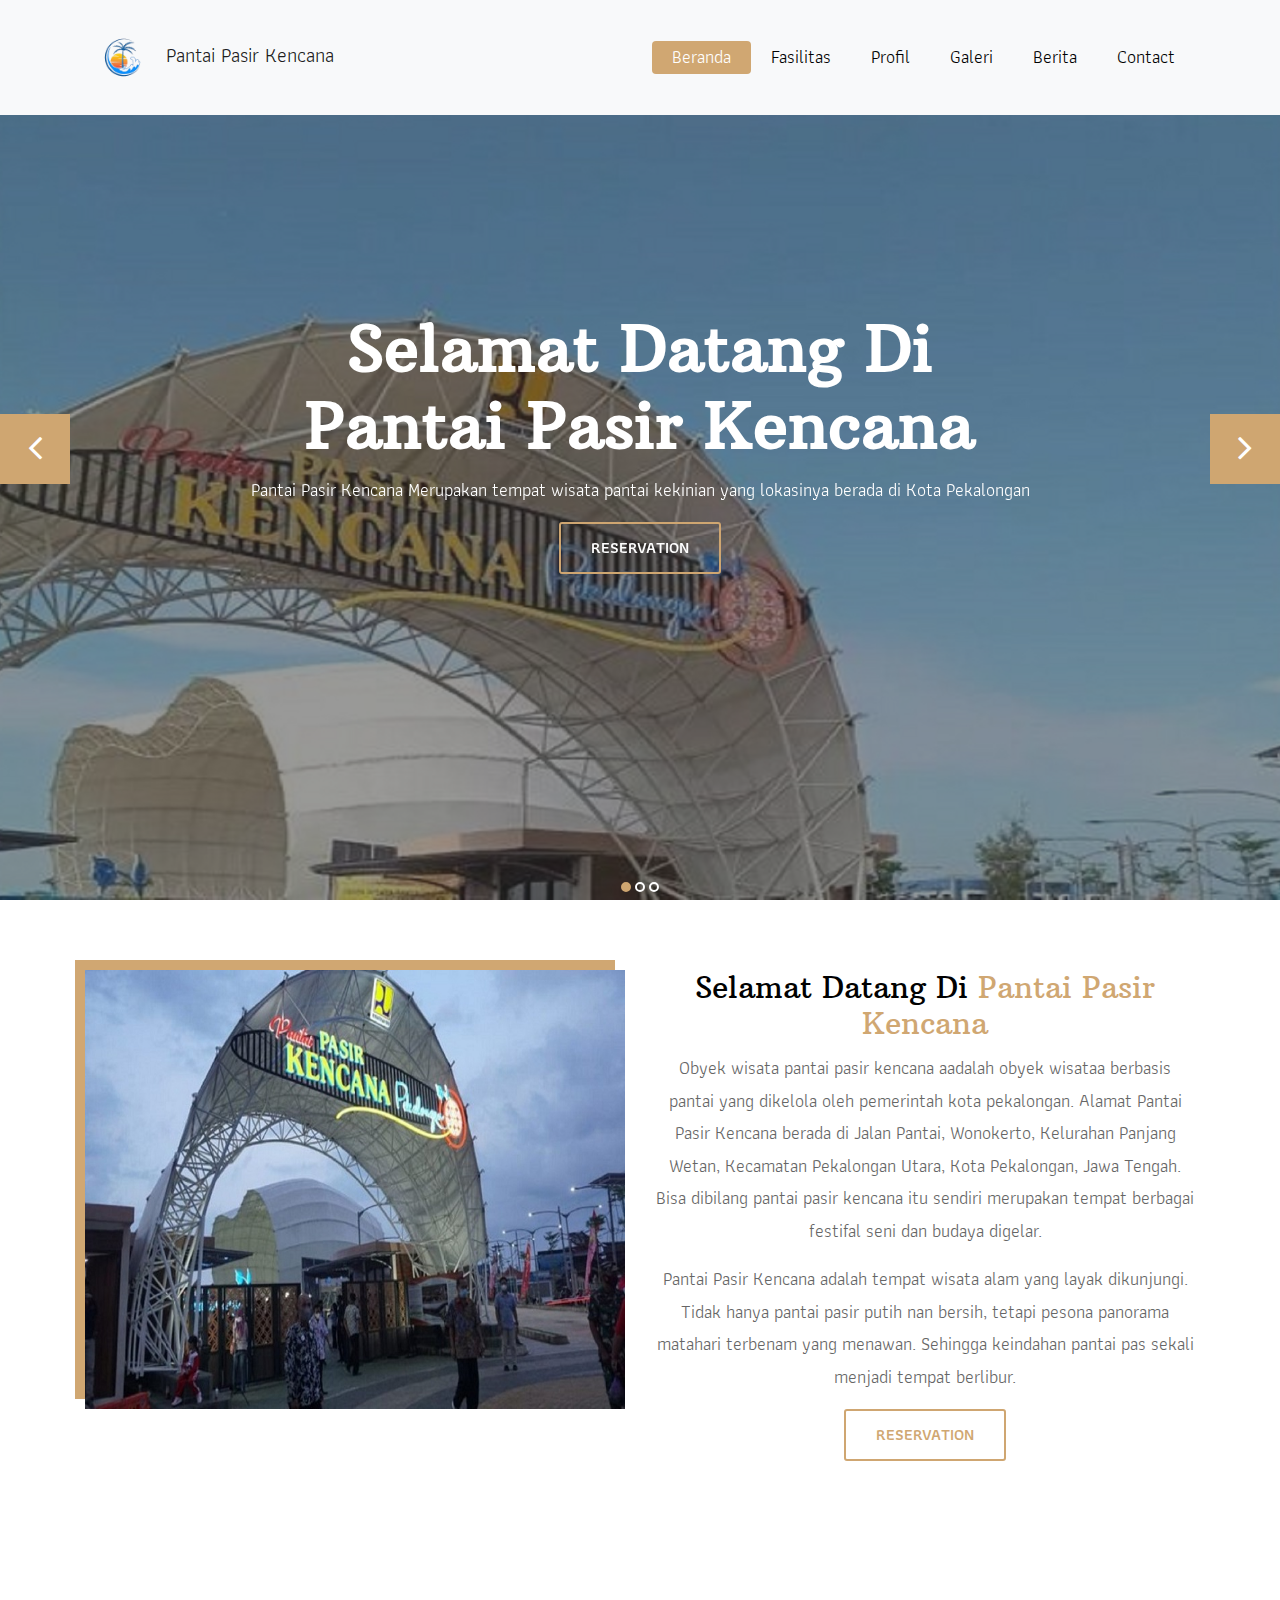
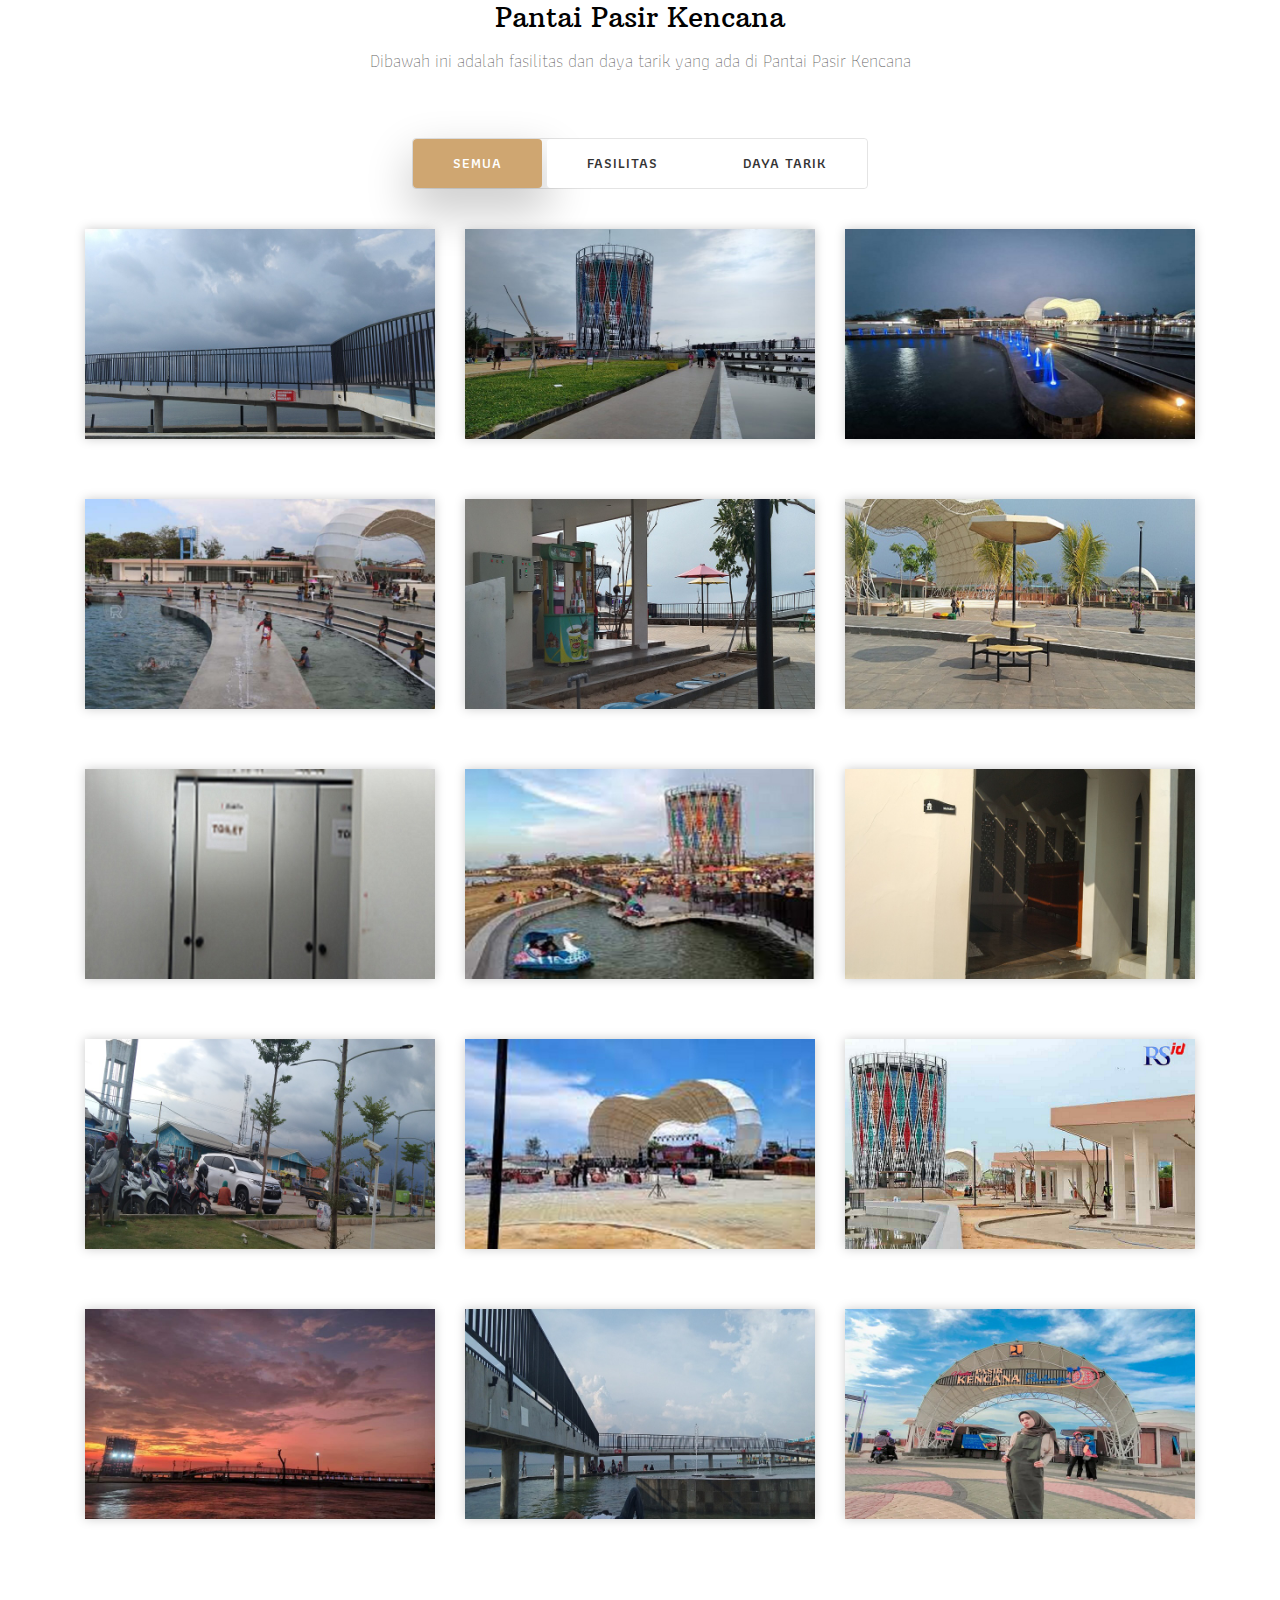
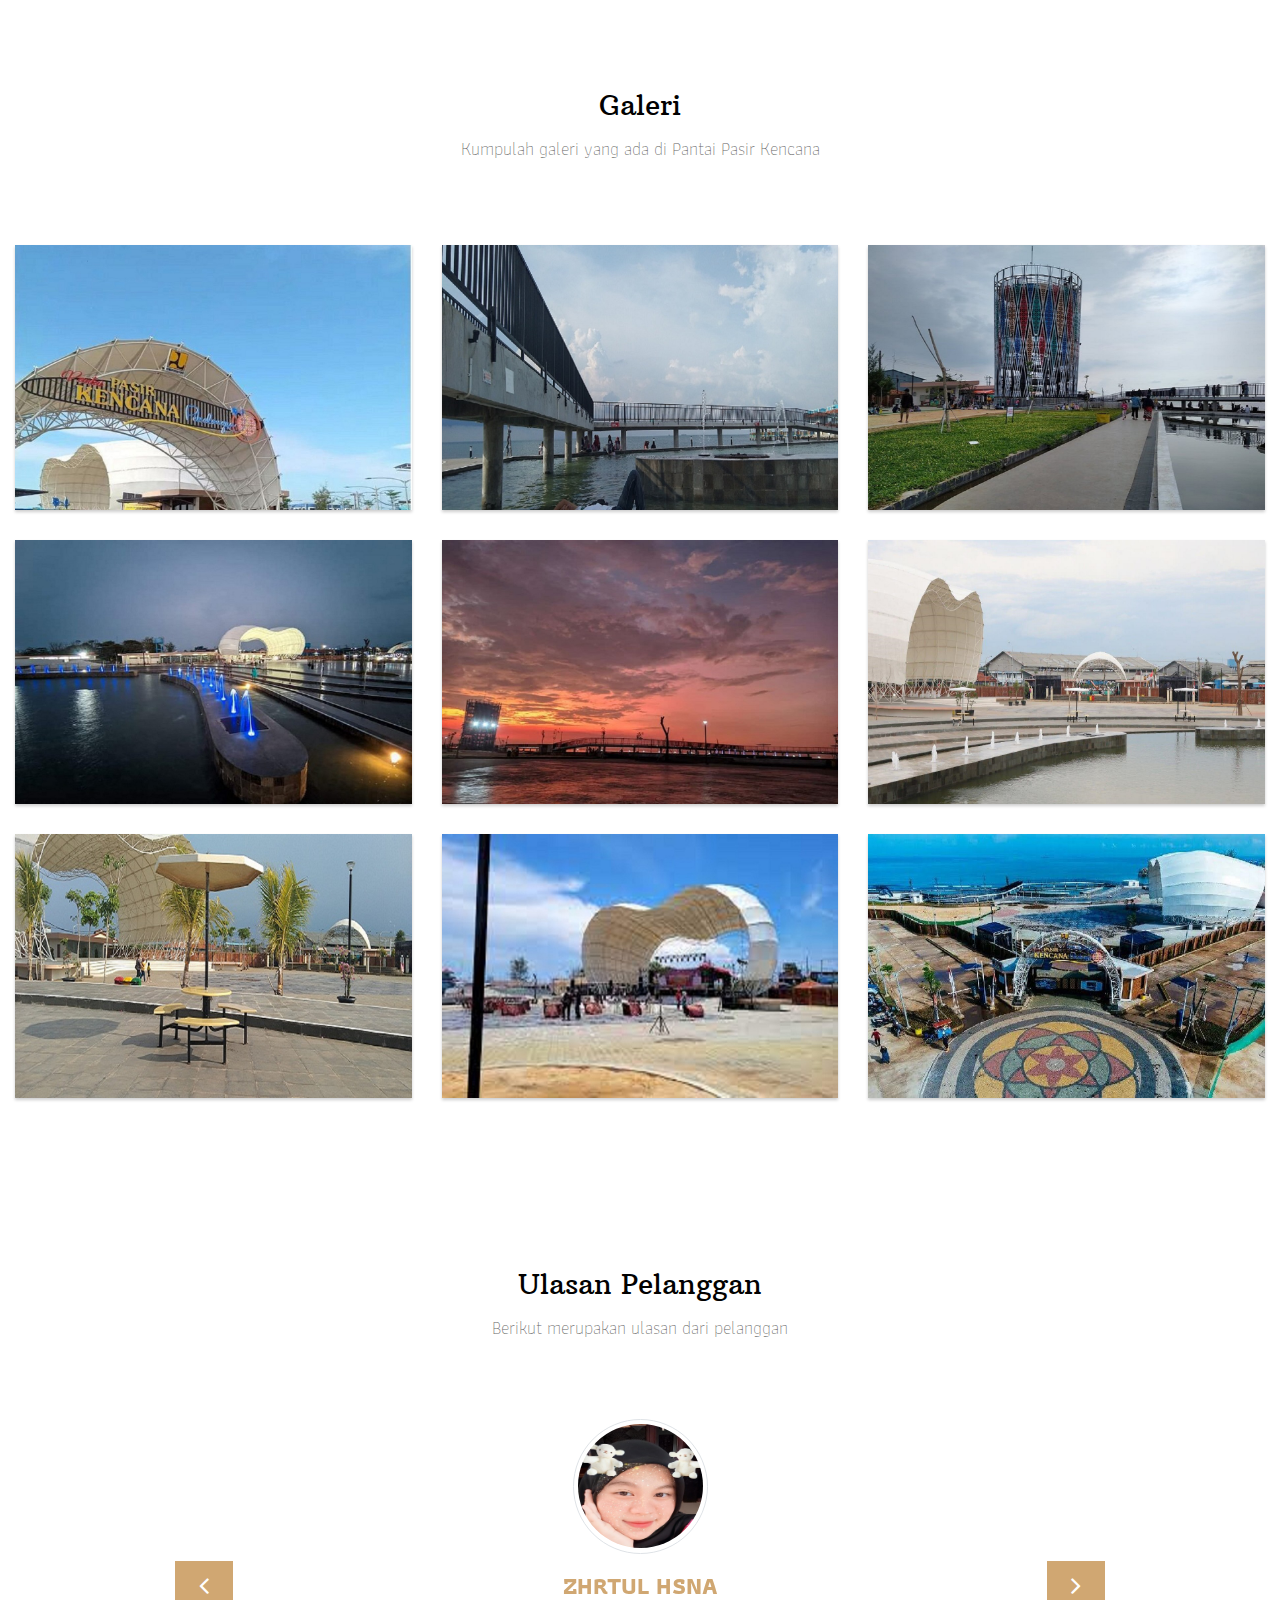
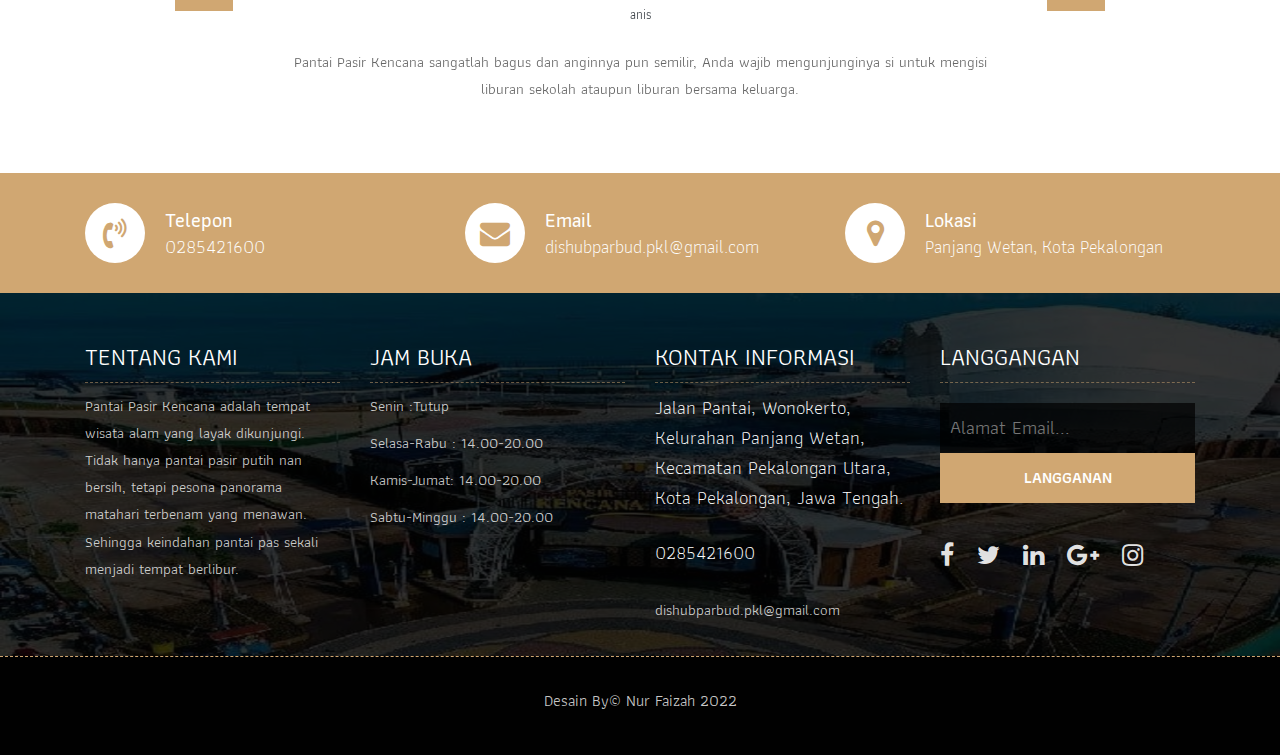
<file: index.html>
<!DOCTYPE html>
<html lang="en"><!-- Basic -->
<head>
	<meta charset="utf-8">
    <meta http-equiv="X-UA-Compatible" content="IE=edge">   
   
    <!-- Mobile Metas -->
    <meta name="viewport" content="width=device-width, initial-scale=1">
 
     <!-- Site Metas -->
    <title>Pantai Pasir Kencana - Responsive HTML5 Template</title>  
    <meta name="keywords" content="">
    <meta name="description" content="">
    <meta name="author" content="">

    <!-- Site Icons -->
    <link rel="shortcut icon" href="images/favicon.ico" type="image/x-icon">
    <link rel="apple-touch-icon" href="images/apple-touch-icon.png">

    <!-- Bootstrap CSS -->
    <link rel="stylesheet" href="css/bootstrap.min.css">    
	<!-- Site CSS -->
    <link rel="stylesheet" href="css/style.css">    
    <!-- Responsive CSS -->
    <link rel="stylesheet" href="css/responsive.css">
    <!-- Custom CSS -->
    <link rel="stylesheet" href="css/custom.css">

    <!--[if lt IE 9]>
      <script src="https://oss.maxcdn.com/libs/html5shiv/3.7.0/html5shiv.js"></script>
      <script src="https://oss.maxcdn.com/libs/respond.js/1.4.2/respond.min.js"></script>
    <![endif]-->

</head>

<body>
	<!-- Start header -->
	<header class="top-navbar">
		<nav class="navbar navbar-expand-lg navbar-light bg-light">
			<div class="container">
				<a class="navbar-brand" href="index.html">
					<img src="images/header-logo.png" width="75px" height="75px"  alt="" /> Pantai Pasir Kencana
				</a>
				<button class="navbar-toggler" type="button" data-toggle="collapse" data-target="#navbars-rs-food" aria-controls="navbars-rs-food" aria-expanded="false" aria-label="Toggle navigation">
				  <span class="navbar-toggler-icon"></span>
				</button>
				<div class="collapse navbar-collapse" id="navbars-rs-food">
					<ul class="navbar-nav ml-auto">
						<li class="nav-item active"><a class="nav-link" href="index.html">Beranda</a></li>
						<li class="nav-item"><a class="nav-link" href="fasilitas.html">Fasilitas</a></li>
						<li class="nav-item"><a class="nav-link" href="profil.html">Profil</a></li>
						<li class="nav-item dropdown">
							<li class="nav-item"><a class="nav-link" href="galeri.html">Galeri</a></li>	
								
							
						</li>
						<li class="nav-item"><a class="nav-link" href="berita-umum.html">Berita</a></li>
						<li class="nav-item"><a class="nav-link" href="contact.html">Contact</a></li>
					</ul>
				</div>
				</div>
			</div>
		</nav>
	</header>
	<!-- End header -->
	
	<!-- Start slides -->
	<div id="slides" class="cover-slides">
		<ul class="slides-container">
			<li class="text-center">
				<img src="images/header pantai 1.jpg" alt="">
				<div class="container">
					<div class="row">
						<div class="col-md-12">
							<h1 class="m-b-20"><strong>Selamat Datang Di <br> Pantai Pasir Kencana</strong></h1>
							<p class="m-b-40">Pantai Pasir Kencana Merupakan tempat wisata pantai kekinian yang lokasinya berada di Kota Pekalongan</p>
							<p><a class="btn btn-lg btn-circle btn-outline-new-white" href="#">Reservation</a></p>
						</div>
					</div>
				</div>
			</li>
			<li class="text-center">
				<img src="images/header pantai 2.jpg" alt="">
				<div class="container">
					<div class="row">
						<div class="col-md-12">
							<h1 class="m-b-20"><strong>Selamat Datang Di<br> Pantai Pasir Kencana</strong></h1>
							<p class="m-b-40">Pantai Pasir Kencana Merupakan tempat wisata pantai kekinian yang lokasinya berada di Kota Pekalongan</p>
							<p><a class="btn btn-lg btn-circle btn-outline-new-white" href="#">Reservation</a></p>
						</div>
					</div>
				</div>
			</li>
			<li class="text-center">
				<img src="images/header 4.jpeg" alt="">
				<div class="container">
					<div class="row">
						<div class="col-md-12">
							<h1 class="m-b-20"><strong>Selamat Datang Di<br> Pantai Pasir Kencana</strong></h1>
							<p class="m-b-40">Pantai Pasir Kencana Merupakan tempat wisata pantai kekinian yang lokasinya berada di Kota Pekalongan</p>
							<p><a class="btn btn-lg btn-circle btn-outline-new-white" href="#">Reservation</a></p>
						</div>
					</div>
				</div>
			</li>
		</ul>
		<div class="slides-navigation">
			<a href="#" class="next"><i class="fa fa-angle-right" aria-hidden="true"></i></a>
			<a href="#" class="prev"><i class="fa fa-angle-left" aria-hidden="true"></i></a>
		</div>
	</div>
	<!-- End slides -->
	
	<!-- Start About -->
	<div class="about-section-box">
		<div class="container">
			<div class="row">
				<div class="col-lg-6 col-md-6 col-sm-12">
					<img src="images/header pantai 3.jpg" alt="" class="img-fluid">
				</div>
				<div class="col-lg-6 col-md-6 col-sm-12 text-center">
					<div class="inner-column">
						<h1>Selamat Datang Di <span>Pantai Pasir Kencana</span></h1>
						<p>Obyek wisata pantai pasir kencana aadalah obyek wisataa berbasis pantai yang dikelola oleh pemerintah kota pekalongan. Alamat Pantai Pasir Kencana berada di Jalan Pantai, Wonokerto, Kelurahan Panjang Wetan, Kecamatan Pekalongan Utara, Kota Pekalongan, Jawa Tengah. Bisa dibilang pantai pasir kencana itu sendiri merupakan tempat berbagai festifal seni dan budaya digelar.</p>
						<p>Pantai Pasir Kencana adalah tempat wisata alam yang layak dikunjungi. Tidak hanya pantai pasir putih nan bersih, tetapi pesona panorama matahari terbenam yang menawan. Sehingga keindahan pantai pas sekali menjadi tempat berlibur.</p>
						<a class="btn btn-lg btn-circle btn-outline-new-white" href="#">Reservation</a>
					</div>
				</div>
			</div>
		</div>
	</div>
	
	<!-- End QT -->
	
	<!-- Start Menu -->
	<div class="menu-box">
		<div class="container">
			<div class="row">
				<div class="col-lg-12">
					<div class="heading-title text-center">
						<h2>Pantai Pasir Kencana</h2>
						<p>Dibawah ini adalah fasilitas dan daya tarik yang ada di Pantai Pasir Kencana</p>
					</div>
				</div>
			</div>
			<div class="row">
				<div class="col-lg-12">
					<div class="special-menu text-center">
						<div class="button-group filter-button-group">
							<button class="active" data-filter="*">Semua</button>
							<button data-filter=".drinks">Fasilitas</button>
							<button data-filter=".lunch">Daya Tarik</button>
							
						</div>
					</div>
				</div>
			</div>
				
			<div class="row special-list">
				<div class="col-lg-4 col-md-6 special-grid drinks">
					<div class="gallery-single fix">
						<img src="images/jogging track.jpg" class="img-fluid" alt="Image">
						<div class="why-text">
							<h4>Jogging Track</h4>
							<p>Untuk menikmati keindahan pantai dari dekat, dapat berjalan di Jogging track</p>
							
						</div>
					</div>
				</div>
				
				<div class="col-lg-4 col-md-6 special-grid drinks">
					<div class="gallery-single fix">
						<img src="images/menara-pandang pantai.jpg" class="img-fluid" alt="Image">
						<div class="why-text">
							<h4>Menara Pandang</h4>
							<p>Dari atas menara pandang kamu dapat menyaksikan beberapa titik yang ada di Pantai Pasir Kencana</p>
							
						</div>
					</div>
				</div>
				
				<div class="col-lg-4 col-md-6 special-grid drinks">
					<div class="gallery-single fix">
						<img src="images/air mancur 1.jpeg" class="img-fluid" alt="Image">
						<div class="why-text">
							<h4>Air Mancur</h4>
							<p>Air Mancur merupakan tempat dimana para anak kecil jika melihatnya akan senang dan sebagai keindahan</p>
							
						</div>
					</div>
				</div>
				<div class="col-lg-4 col-md-6 special-grid drinks">
					<div class="gallery-single fix">
						<img src="images/kolam renang.jpg" class="img-fluid" alt="Image">
						<div class="why-text">
							<h4>Kolam Renang</h4>
							<p>Anak kecil maupun dewasa bisa berenang di kolam renang</p>
							
						</div>
					</div>
				</div>
				<div class="col-lg-4 col-md-6 special-grid drinks">
					<div class="gallery-single fix">
						<img src="images/kios makanan.jpg" class="img-fluid" alt="Image">
						<div class="why-text">
							<h4>Kios Makanan</h4>
							<p>Pengunjung bisa membeli semua jenis makanan yang ada di kios makanan</p>
							
						</div>
					</div>
				</div>
				<div class="col-lg-4 col-md-6 special-grid drinks">
					<div class="gallery-single fix">
						<img src="images/tempat duduk.jpg" class="img-fluid" alt="Image">
						<div class="why-text">
							<h4>Tempat Duduk</h4>
							<p>Pengunjung bisa duduk dan menikmati angin yang semilir di pinggir Pantai</p>
							
						</div>
					</div>
				</div>
				<div class="col-lg-4 col-md-6 special-grid drinks">
					<div class="gallery-single fix">
						<img src="images/toilet.jpg" class="img-fluid" alt="Image">
						<div class="why-text">
							<h4>Toilet</h4>
							<p>Ada toilet laki-laki dan perempuan, selain toilet juga ada tempat untuk bilas</p>
							
						</div>
					</div>
				</div>
				<div class="col-lg-4 col-md-6 special-grid drinks">
					<div class="gallery-single fix">
						<img src="images/permainan.jpg" class="img-fluid" alt="Image">
						<div class="why-text">
							<h4>Becak Air</h4>
							<p>Di sini bisa menaiki Becak air seperti kapal kecil yanng berbentuk angsa, biasanya anak kecilsuka tertarik.</p>
							
						</div>
					</div>
				</div>
				<div class="col-lg-4 col-md-6 special-grid drinks">
					<div class="gallery-single fix">
						<img src="images/musholla.jpg" class="img-fluid" alt="Image">
						<div class="why-text">
							<h4>Musholla</h4>
							<p>Bisa digunakan pengunjung untuk beribadah</p>
							
						</div>
					</div>
				</div>
				<div class="col-lg-4 col-md-6 special-grid drinks">
					<div class="gallery-single fix">
						<img src="images/parkiran.jpg" class="img-fluid" alt="Image">
						<div class="why-text">
							<h4>Area Parkir</h4>
							<p>Untuk Parkir jangan khawatir, Pantai Pasir Kencana memiliki kawasan parkir cukup luas</p>
							
						</div>
					</div>
				</div>
				<div class="col-lg-4 col-md-6 special-grid drinks">
					<div class="gallery-single fix">
						<img src="images/panggung hiburan.jpg" class="img-fluid" alt="Image">
						<div class="why-text">
							<h4>Panggung Hiburan</h4>
							<p>Panggung Hiburan Untuk acara konser dangdut dan pagelaran bulanan pada hari Jumat Kliwon dan acara lainnya</p>
							
						</div>
					</div>
				</div>
				
				<div class="col-lg-4 col-md-6 special-grid lunch">
					<div class="gallery-single fix">
						<img src="images/menara pandang 2.jpg" class="img-fluid" alt="Image">
						<div class="why-text">
							<h4>Wisata Pantai Kekinian</h4>
							<p>Menara Pantang merupakan tempat favorit menikmati sunset di sore hari</p>
							
						</div>
					</div>
				</div>
				
				<div class="col-lg-4 col-md-6 special-grid lunch">
					<div class="gallery-single fix">
						<img src="images/sunset pantai.jpg" class="img-fluid" alt="Image">
						<div class="why-text">
							<h4>Menikmati Cantikknya Sunset</h4>
							<p>Pantai ini terkenal akan pesona sunsetnya yang sangat cantik</p>
							
						</div>
					</div>
				</div>
				
				<div class="col-lg-4 col-md-6 special-grid lunch">
					<div class="gallery-single fix">
						<img src="images/jogging track 2.jpg" class="img-fluid" alt="Image">
						<div class="why-text">
							<h4>Walking Track</h4>
							<p>Sebuah jembatan memanjang yang letaknya tepat berada di depan pantai</p>
							
						</div>
					</div>
				</div>

				<div class="col-lg-4 col-md-6 special-grid lunch">
					<div class="gallery-single fix">
						<img src="images/spot foto instagramable 2.jpg" class="img-fluid" alt="Image">
						<div class="why-text">
							<h4>Spot Foto Instagramable</h4>
							<p>Terdapat cukup banyak tempat atau spot untuk berfoto</p>
							
						</div>
					</div>
				</div>
				
				

				

				
			</div>
		</div>
	</div>
	<!-- End Menu -->
	
	<!-- Start Gallery -->
	<div class="gallery-box">
		<div class="container-fluid">
			<div class="row">
				<div class="col-lg-12">
					<div class="heading-title text-center">
						<h2>Galeri</h2>
						<p>Kumpulah galeri yang ada di Pantai Pasir Kencana</p>
					</div>
				</div>
			</div>
			<div class="tz-gallery">
				<div class="row">
					<div class="col-sm-12 col-md-4 col-lg-4">
						<a class="lightbox" href="images/gallery-img-01.jpg">
							<img class="img-fluid" src="images/galeri1.jpg" alt="Gallery Images">
						</a>
					</div>
					<div class="col-sm-6 col-md-4 col-lg-4">
						<a class="lightbox" href="images/gallery-img-02.jpg">
							<img class="img-fluid" src="images/galeri2.jpg" alt="Gallery Images">
						</a>
					</div>
					<div class="col-sm-6 col-md-4 col-lg-4">
						<a class="lightbox" href="images/gallery-img-03.jpg">
							<img class="img-fluid" src="images/galeri3.jpg" alt="Gallery Images">
						</a>
					</div>
					<div class="col-sm-12 col-md-4 col-lg-4">
						<a class="lightbox" href="images/gallery-img-04.jpg">
							<img class="img-fluid" src="images/galeri4.jpeg" alt="Gallery Images">
						</a>
					</div>
					<div class="col-sm-6 col-md-4 col-lg-4">
						<a class="lightbox" href="images/gallery-img-05.jpg">
							<img class="img-fluid" src="images/galeri5.jpg" alt="Gallery Images">
						</a>
					</div> 
					<div class="col-sm-6 col-md-4 col-lg-4">
						<a class="lightbox" href="images/gallery-img-06.jpg">
							<img class="img-fluid" src="images/galeri6.jpeg" alt="Gallery Images">
						</a>
					</div>
					<div class="col-sm-6 col-md-4 col-lg-4">
						<a class="lightbox" href="images/gallery-img-06.jpg">
							<img class="img-fluid" src="images/galeri7.jpg" alt="Gallery Images">
						</a>
					</div>
					<div class="col-sm-6 col-md-4 col-lg-4">
						<a class="lightbox" href="images/gallery-img-06.jpg">
							<img class="img-fluid" src="images/galeri8.jpg" alt="Gallery Images">
						</a>
					</div>
					<div class="col-sm-6 col-md-4 col-lg-4">
						<a class="lightbox" href="images/gallery-img-06.jpg">
							<img class="img-fluid" src="images/galeri9.jpeg" alt="Gallery Images">
						</a>
					</div>
				</div>
			</div>
		</div>
	</div>
	<!-- End Gallery -->
	
	<!-- Start Customer Reviews -->
	<div class="customer-reviews-box">
		<div class="container">
			<div class="row">
				<div class="col-lg-12">
					<div class="heading-title text-center">
						<h2>Ulasan Pelanggan</h2>
						<p>Berikut merupakan ulasan dari pelanggan</p>
					</div>
				</div>
			</div>
			<div class="row">
				<div class="col-md-8 mr-auto ml-auto text-center">
					<div id="reviews" class="carousel slide" data-ride="carousel">
						<div class="carousel-inner mt-4">
							<div class="carousel-item text-center active">
								<div class="img-box p-1 border rounded-circle m-auto">
									<img class="d-block w-100 rounded-circle" src="images/profil1.jpeg" alt="">
								</div>
								<h5 class="mt-4 mb-0"><strong class="text-warning text-uppercase">Zhrtul hsna</strong></h5>
								<h6 class="text-dark m-0">anis</h6>
								<p class="m-0 pt-3">Pantai Pasir Kencana sangatlah bagus dan anginnya pun semilir, Anda wajib mengunjunginya si untuk mengisi liburan sekolah ataupun liburan bersama keluarga.</p>
							</div>
							<div class="carousel-item text-center">
								<div class="img-box p-1 border rounded-circle m-auto">
									<img class="d-block w-100 rounded-circle" src="images/profil3.jpeg" alt="">
								</div>
								<h5 class="mt-4 mb-0"><strong class="text-warning text-uppercase">Khrl anm</strong></h5>
								<h6 class="text-dark m-0">anam</h6>
								<p class="m-0 pt-3">Cukup menarik sih untuk mengisi kegabutan dan healing tipis-tipis di Pekalongan, Sunsetnya keren</p>
							</div>
							<div class="carousel-item text-center">
								<div class="img-box p-1 border rounded-circle m-auto">
									<img class="d-block w-100 rounded-circle" src="images/profil2.jpeg" alt="">
								</div>
								<h5 class="mt-4 mb-0"><strong class="text-warning text-uppercase">RARA AYU</strong></h5>
								<h6 class="text-dark m-0">raraa</h6>
								
								<p class="m-0 pt-3">Bersih dan nyaman untuk healing bersama keluarga tercinta. Tapi kurang wahana menarik </p>
							</div>
						</div>
						<a class="carousel-control-prev" href="#reviews" role="button" data-slide="prev">
							<i class="fa fa-angle-left" aria-hidden="true"></i>
							<span class="sr-only">Previous</span>
						</a>
						<a class="carousel-control-next" href="#reviews" role="button" data-slide="next">
							<i class="fa fa-angle-right" aria-hidden="true"></i>
							<span class="sr-only">Next</span>
						</a>
                    </div>
				</div>
			</div>
		</div>
	</div>
	<!-- End Customer Reviews -->
	
	<!-- Start Contact info -->
	<div class="contact-imfo-box">
		<div class="container">
			<div class="row">
				<div class="col-md-4">
					<i class="fa fa-volume-control-phone"></i>
					<div class="overflow-hidden">
						<h4>Telepon</h4>
						<p class="lead">
							0285421600
						</p>
					</div>
				</div>
				<div class="col-md-4">
					<i class="fa fa-envelope"></i>
					<div class="overflow-hidden">
						<h4>Email</h4>
						<p class="lead">
							dishubparbud.pkl@gmail.com
						</p>
					</div>
				</div>
				<div class="col-md-4">
					<i class="fa fa-map-marker"></i>
					<div class="overflow-hidden">
						<h4>Lokasi</h4>
						<p class="lead">
							Panjang Wetan, Kota Pekalongan
						</p>
					</div>
				</div>
			</div>
		</div>
	</div>
	<!-- End Contact info -->
	
	<!-- Start Footer -->
	<footer class="footer-area bg-f">
		<div class="container">
			<div class="row">
				<div class="col-lg-3 col-md-6">
					<h3>Tentang Kami</h3>
					<p>Pantai Pasir Kencana adalah tempat wisata alam yang layak dikunjungi. Tidak hanya pantai pasir putih nan bersih, tetapi pesona panorama matahari terbenam yang menawan. Sehingga keindahan pantai pas sekali menjadi tempat berlibur.</p>
				</div>
				<div class="col-lg-3 col-md-6">
					<h3>Jam Buka</h3>
					<p><span class="text-color">Senin :</span>Tutup</p>
					<p><span class="text-color">Selasa-Rabu :</span> 14.00-20.00</p>
					<p><span class="text-color">Kamis-Jumat:</span> 14.00-20.00</p>
					<p><span class="text-color">Sabtu-Minggu :</span> 14.00-20.00</p>
				</div>
				<div class="col-lg-3 col-md-6">
					<h3>Kontak Informasi</h3>
					<p class="lead">Jalan Pantai, Wonokerto, Kelurahan Panjang Wetan, Kecamatan Pekalongan Utara, Kota Pekalongan, Jawa Tengah.</p>
					<p class="lead"><a href="#">0285421600</a></p>
					<p><a href="#"> </a>dishubparbud.pkl@gmail.com</p>
				</div>
				<div class="col-lg-3 col-md-6">
					<h3>LANGGANGAN</h3>
					<div class="subscribe_form">
						<form class="subscribe_form">
							<input name="EMAIL" id="subs-email" class="form_input" placeholder="Alamat Email..." type="email">
							<button type="submit" class="submit">LANGGANAN</button>
							<div class="clearfix"></div>
						</form>
					</div>
					<ul class="list-inline f-social">
						<li class="list-inline-item"><a href="#"><i class="fa fa-facebook" aria-hidden="true"></i></a></li>
						<li class="list-inline-item"><a href="#"><i class="fa fa-twitter" aria-hidden="true"></i></a></li>
						<li class="list-inline-item"><a href="#"><i class="fa fa-linkedin" aria-hidden="true"></i></a></li>
						<li class="list-inline-item"><a href="#"><i class="fa fa-google-plus" aria-hidden="true"></i></a></li>
						<li class="list-inline-item"><a href="#"><i class="fa fa-instagram" aria-hidden="true"></i></a></li>
					</ul>
				</div>
			</div>
		</div>
		
		<div class="copyright">
			<div class="container">
				<div class="row">
					<div class="col-lg-12">
						<p class="company-name">Desain By&copy;  Nur Faizah <a href="#"></a> 2022 
					<a href="https://html.design/"></a></p>
					</div>
				</div>
			</div>
		</div>
		
	</footer>
	<!-- End Footer -->
	
	<a href="#" id="back-to-top" title="Back to top" style="display: none;">&uarr;</a>

	<!-- ALL JS FILES -->
	<script src="js/jquery-3.2.1.min.js"></script>
	<script src="js/popper.min.js"></script>
	<script src="js/bootstrap.min.js"></script>
    <!-- ALL PLUGINS -->
	<script src="js/jquery.superslides.min.js"></script>
	<script src="js/images-loded.min.js"></script>
	<script src="js/isotope.min.js"></script>
	<script src="js/baguetteBox.min.js"></script>
	<script src="js/form-validator.min.js"></script>
    <script src="js/contact-form-script.js"></script>
    <script src="js/custom.js"></script>
</body>
</html>
</file>
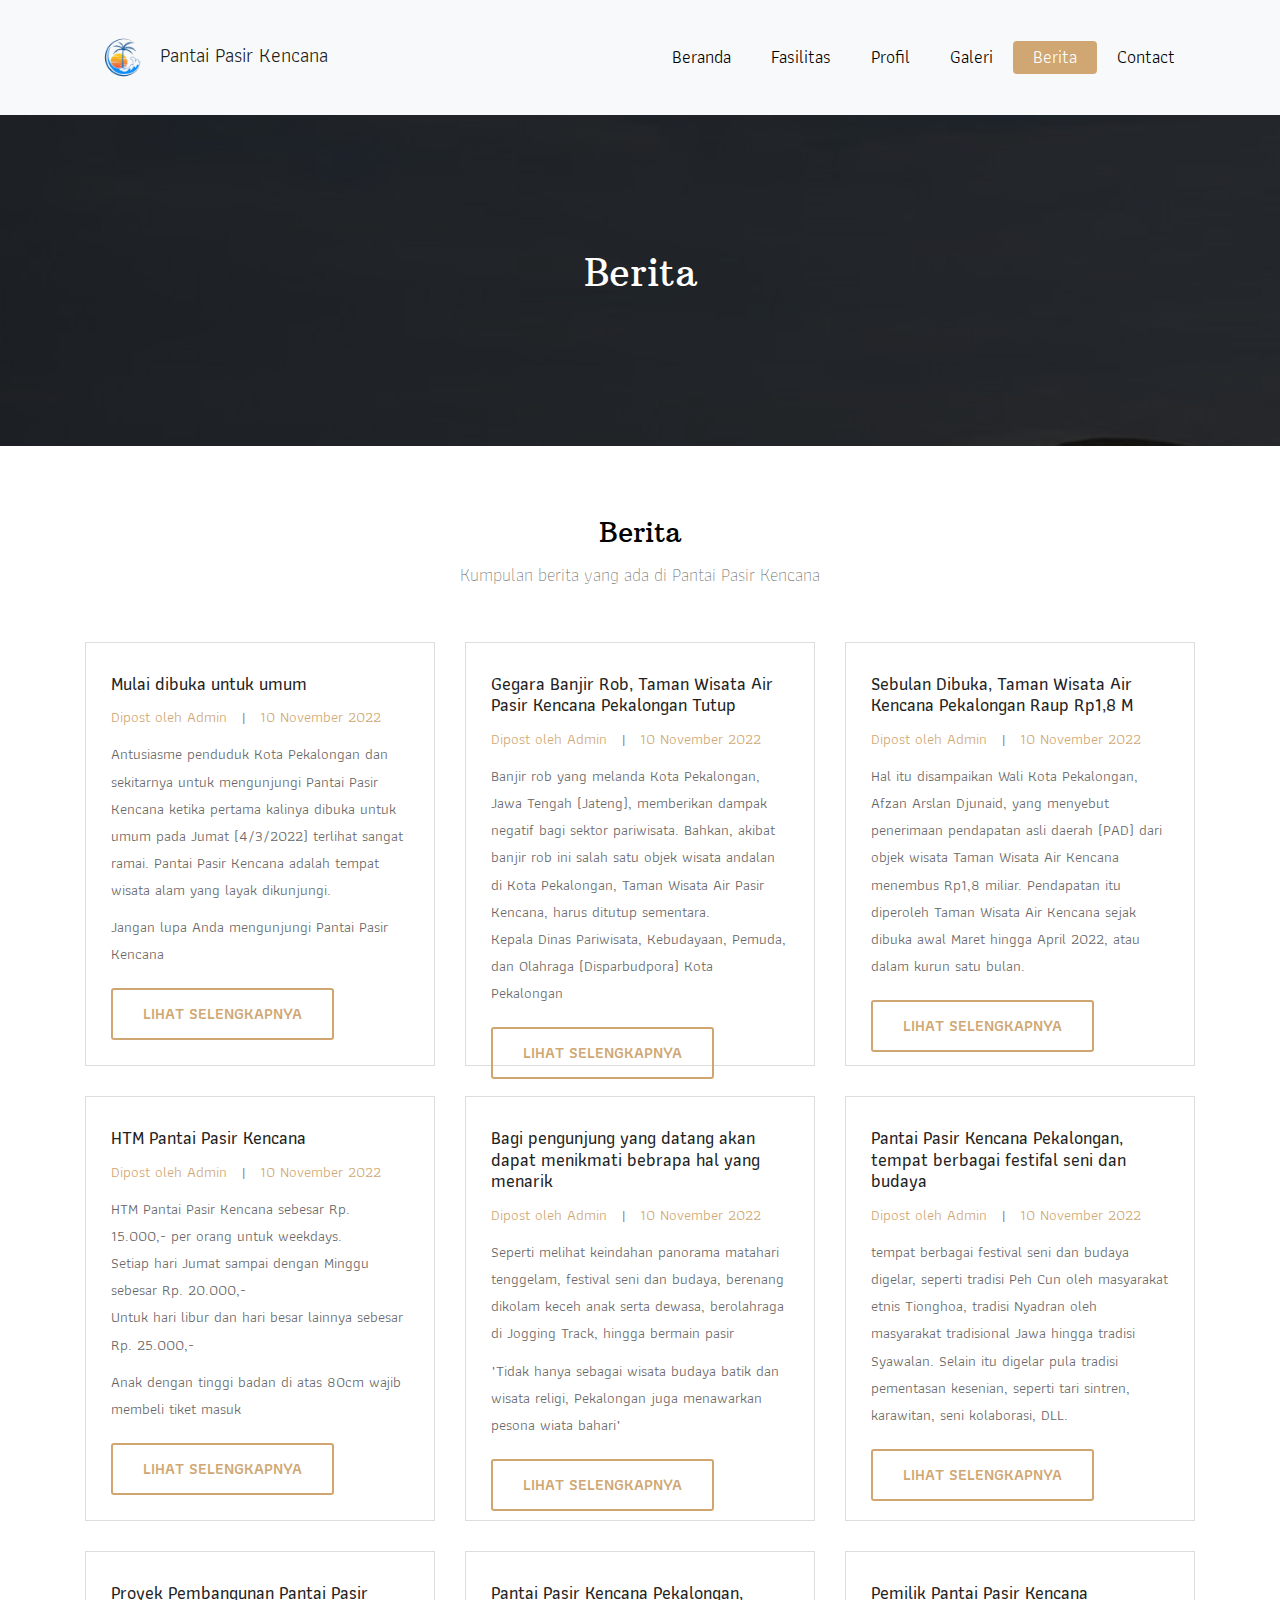
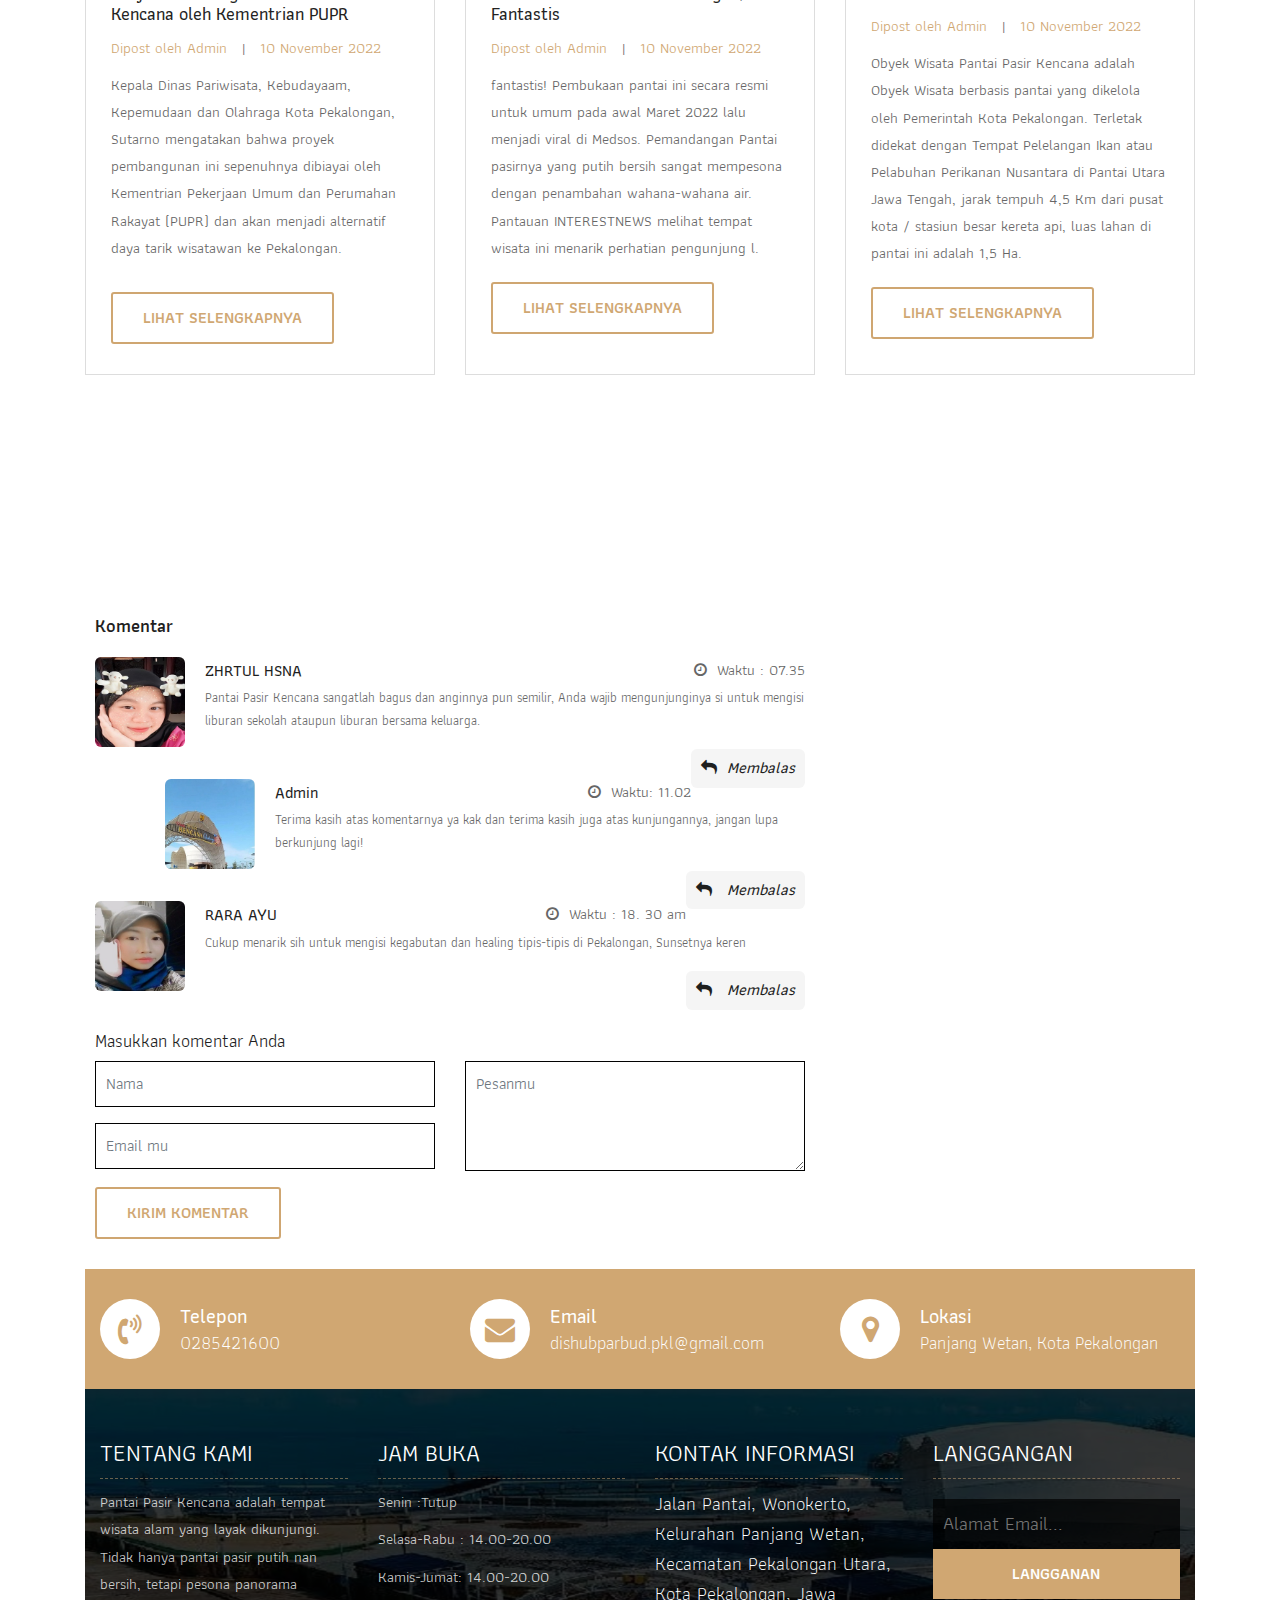
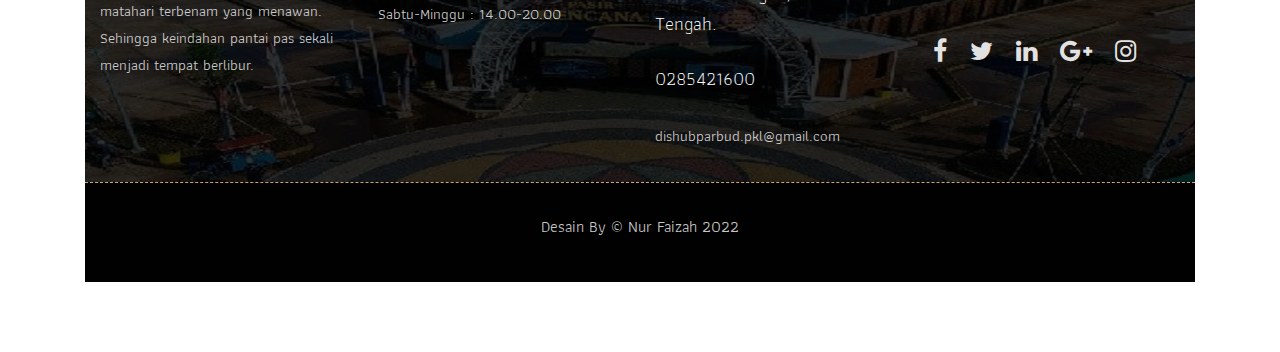
<file: berita-umum.html>
<!DOCTYPE html>
<html lang="en"><!-- Basic -->
<head>
	<meta charset="utf-8">
    <meta http-equiv="X-UA-Compatible" content="IE=edge">   
   
    <!-- Mobile Metas -->
    <meta name="viewport" content="width=device-width, initial-scale=1">
 
     <!-- Site Metas -->
    <title>Pantai Pasir Kencana - Responsive HTML5 Template</title>  
    <meta name="keywords" content="">
    <meta name="description" content="">
    <meta name="author" content="">

    <!-- Site Icons -->
    <link rel="shortcut icon" href="images/favicon.ico" type="image/x-icon">
    <link rel="apple-touch-icon" href="images/apple-touch-icon.png">

    <!-- Bootstrap CSS -->
    <link rel="stylesheet" href="css/bootstrap.min.css">    
	<!-- Site CSS -->
    <link rel="stylesheet" href="css/style.css">    
    <!-- Responsive CSS -->
    <link rel="stylesheet" href="css/responsive.css">
    <!-- Custom CSS -->
    <link rel="stylesheet" href="css/custom.css">

    <!--[if lt IE 9]>
      <script src="https://oss.maxcdn.com/libs/html5shiv/3.7.0/html5shiv.js"></script>
      <script src="https://oss.maxcdn.com/libs/respond.js/1.4.2/respond.min.js"></script>
    <![endif]-->

</head>

<body>
	<!-- Start header -->
	<header class="top-navbar">
		<nav class="navbar navbar-expand-lg navbar-light bg-light">
			<div class="container">
				<a class="navbar-brand" href="index.html">
					<img src="images/header-logo.png" width="75px" height="75px"  alt="" />Pantai Pasir Kencana
				</a>
				<button class="navbar-toggler" type="button" data-toggle="collapse" data-target="#navbars-rs-food" aria-controls="navbars-rs-food" aria-expanded="false" aria-label="Toggle navigation">
				  <span class="navbar-toggler-icon"></span>
				</button>
				<div class="collapse navbar-collapse" id="navbars-rs-food">
					<ul class="navbar-nav ml-auto">
						<li class="nav-item"><a class="nav-link" href="index.html">Beranda</a></li>
						<li class="nav-item"><a class="nav-link" href="fasilitas.html">Fasilitas</a></li>
						<li class="nav-item"><a class="nav-link" href="profil.html">Profil</a></li>
						<li class="nav-item"><a class="nav-link" href="galeri.html">Galeri</a></li>	
						<li class="nav-item active"><a class="nav-link" href="berita-umum.html">Berita</a></li>

							
								
							
						</li>
						<li class="nav-item"><a class="nav-link" href="contact.html">Contact</a></li>
					</ul>
				</div>
			</div>
		</nav>
	</header>
	<!-- End header -->
	
	<!-- Start All Pages -->
	<div class="all-page-title page-breadcrumb">
		<div class="container text-center">
			<div class="row">
				<div class="col-lg-12">
					<h1>Berita</h1>
					
				</div>
			</div>
		</div>
	</div>
	<!-- End All Pages -->
	
	<!-- Start blog -->
	<div class="blog-box">
		<div class="container">
			<div class="row">
				<div class="col-lg-12">
					<div class="heading-title text-center">
						<h2>Berita</h2>
						<p>Kumpulan berita yang ada di Pantai Pasir Kencana</p>
					</div>
				</div>
			</div>
			<div class="row">
				<div class="col-lg-4 col-md-6 col-12">
					<div class="blog-box-inner">
						<div class="blog-img-box">
							<img class="img-fluid" src="images/berita1.jpg" alt="">
						</div>
						<div class="blog-detail">
							<h4>Mulai dibuka untuk umum</h4>
							<ul>
								<li><span>Dipost oleh Admin</span></li>
								<li>|</li>
								<li><span>10 November 2022</span></li>
							</ul>
							<p>Antusiasme penduduk Kota Pekalongan dan sekitarnya untuk mengunjungi Pantai Pasir Kencana ketika pertama kalinya dibuka untuk umum pada Jumat (4/3/2022) terlihat sangat ramai. Pantai Pasir Kencana adalah tempat wisata alam yang layak dikunjungi.  </p>
							<p>Jangan lupa Anda mengunjungi Pantai Pasir Kencana </p>
							<a class="btn btn-lg btn-circle btn-outline-new-white" href="#">Lihat Selengkapnya</a>
						</div>
					</div>
				</div>
				<div class="col-lg-4 col-md-6 col-12">
					<div class="blog-box-inner">
						<div class="blog-img-box">
							<img class="img-fluid" src="images/berita2.jpg" alt="">
						</div>
						<div class="blog-detail">
							<h4>Gegara Banjir Rob, Taman Wisata Air Pasir Kencana Pekalongan Tutup</h4>
							<ul>
								<li><span>Dipost oleh Admin</span></li>
								<li>|</li>
								<li><span>10 November 2022</span></li>
							</ul>
							<p>Banjir rob yang melanda Kota Pekalongan, Jawa Tengah (Jateng), memberikan dampak negatif bagi sektor pariwisata. Bahkan, akibat banjir rob ini salah satu objek wisata andalan di Kota Pekalongan, Taman Wisata Air Pasir Kencana, harus ditutup sementara.</p>
                            Kepala Dinas Pariwisata, Kebudayaan, Pemuda, dan Olahraga (Disparbudpora) Kota Pekalongan
							<a class="btn btn-lg btn-circle btn-outline-new-white" href="#">Lihat Selengkapnya</a>
							
						</div>
					</div>
				</div>
				<div class="col-lg-4 col-md-6 col-12">
					<div class="blog-box-inner">
						<div class="blog-img-box">
							<img class="img-fluid" src="images/berita3.jpeg" alt="">
						</div>
						<div class="blog-detail">
							<h4>Sebulan Dibuka, Taman Wisata Air Kencana Pekalongan Raup Rp1,8 M</h4>
							<ul>
								<li><span>Dipost oleh Admin</span></li>
								<li>|</li>
								<li><span>10 November 2022</span></li>
							</ul>
							<p>Hal itu disampaikan Wali Kota Pekalongan, Afzan Arslan Djunaid, yang menyebut penerimaan pendapatan asli daerah (PAD) dari objek wisata Taman Wisata Air Kencana menembus Rp1,8 miliar. Pendapatan itu diperoleh Taman Wisata Air Kencana sejak dibuka awal Maret hingga April 2022, atau dalam kurun satu bulan.


								</p>
							<a class="btn btn-lg btn-circle btn-outline-new-white" href="#">Lihat Selengkapnya</a>
						</div>
					</div>
				</div>
				<div class="col-lg-4 col-md-6 col-12">
					<div class="blog-box-inner">
						<div class="blog-img-box">
							<img class="img-fluid" src="images/berita4.jpg" alt="">
						</div>
						<div class="blog-detail">
							<h4>HTM Pantai Pasir Kencana</h4>
							<ul>
								<li><span>Dipost oleh Admin</span></li>
								<li>|</li>
								<li><span>10 November 2022</span></li>
							</ul>
							<p>HTM Pantai Pasir Kencana  sebesar Rp. 15.000,- per orang untuk weekdays.<br>
								Setiap hari Jumat sampai dengan Minggu sebesar Rp. 20.000,-<br>
								Untuk hari libur dan hari besar lainnya sebesar Rp. 25.000,-<br></p>
								<p>Anak dengan tinggi badan di atas 80cm wajib membeli tiket masuk</p>
								
							<a class="btn btn-lg btn-circle btn-outline-new-white" href="#">Lihat Selengkapnya</a>
						</div>
					</div>
				</div>
				<div class="col-lg-4 col-md-6 col-12">
					<div class="blog-box-inner">
						<div class="blog-img-box">
							<img class="img-fluid" src="images/berita5.jpg" alt="">
						</div>
						<div class="blog-detail">
							<h4>Bagi pengunjung yang datang akan dapat menikmati bebrapa hal yang menarik</h4>
							<ul>
								<li><span>Dipost oleh Admin</span></li>
								<li>|</li>
								<li><span>10 November 2022</span></li>
							</ul>
							<p>Seperti melihat keindahan panorama matahari tenggelam, festival seni dan budaya, berenang dikolam keceh anak serta dewasa, berolahraga di Jogging Track, hingga bermain pasir</p>
							<p>"Tidak hanya sebagai wisata budaya batik dan wisata religi, Pekalongan juga menawarkan pesona wiata bahari"</p>
							<a class="btn btn-lg btn-circle btn-outline-new-white" href="#">Lihat Selengkapnya</a>
						</div>
					</div>
				</div>
				<div class="col-lg-4 col-md-6 col-12">
					<div class="blog-box-inner">
						<div class="blog-img-box">
							<img class="img-fluid" src="images/berita6.jpg" alt="">
						</div>
						<div class="blog-detail">
							<h4>Pantai Pasir Kencana Pekalongan, tempat berbagai festifal seni dan budaya</h4>
							<ul>
								<li><span>Dipost oleh Admin</span></li>
								<li>|</li>
								<li><span>10 November 2022</span></li>
							</ul>
							<p>tempat berbagai festival seni dan budaya digelar, seperti tradisi Peh Cun oleh masyarakat etnis Tionghoa, tradisi Nyadran oleh masyarakat tradisional Jawa hingga tradisi Syawalan. Selain itu digelar pula tradisi pementasan kesenian, seperti tari sintren, karawitan, seni kolaborasi, DLL.</p>
							<a class="btn btn-lg btn-circle btn-outline-new-white" href="#">Lihat Selengkapnya</a>
						</div>
					</div>
				</div>
				<div class="col-lg-4 col-md-6 col-12">
					<div class="blog-box-inner">
						<div class="blog-img-box">
							<img class="img-fluid" src="images/berita7.jpg" alt="">
						</div>
						<div class="blog-detail">
							<h4>Proyek Pembangunan Pantai Pasir Kencana oleh Kementrian PUPR</h4>
							<ul>
								<li><span>Dipost oleh Admin</span></li>
								<li>|</li>
								<li><span>10 November 2022</span></li>
							</ul>
							<p>Kepala Dinas Pariwisata, Kebudayaam, Kepemudaan dan Olahraga Kota Pekalongan, Sutarno mengatakan bahwa proyek pembangunan ini sepenuhnya dibiayai oleh Kementrian Pekerjaan Umum dan Perumahan Rakayat (PUPR) dan akan menjadi alternatif daya tarik wisatawan ke Pekalongan. </p>
							<p></p>
							<a class="btn btn-lg btn-circle btn-outline-new-white" href="#">Lihat Selengkapnya</a>
						</div>
					</div>
				</div>
				<div class="col-lg-4 col-md-6 col-12">
					<div class="blog-box-inner">
						<div class="blog-img-box">
							<img class="img-fluid" src="images/berita8.jpeg" alt="">
						</div>
						<div class="blog-detail">
							<h4>Pantai Pasir Kencana Pekalongan, Fantastis</h4>
							<ul>
								<li><span>Dipost oleh Admin</span></li>
								<li>|</li>
								<li><span>10 November 2022</span></li>
							</ul>
							<p>fantastis! Pembukaan pantai ini secara resmi untuk umum pada awal Maret 2022 lalu menjadi viral di Medsos. Pemandangan Pantai pasirnya yang putih bersih sangat mempesona dengan penambahan wahana-wahana air. Pantauan INTERESTNEWS melihat tempat wisata ini menarik perhatian pengunjung l. </p>
							<a class="btn btn-lg btn-circle btn-outline-new-white" href="#">Lihat Selengkapnya</a>
						</div>
					</div>
				</div>
				<div class="col-lg-4 col-md-6 col-12">
					<div class="blog-box-inner">
						<div class="blog-img-box">
							<img class="img-fluid" src="images/berita9.jpg" alt="">
						</div>
						<div class="blog-detail">
							<h4>Pemilik Pantai Pasir Kencana</h4>
							<ul>
								<li><span>Dipost oleh Admin</span></li>
								<li>|</li>
								<li><span>10 November 2022</span></li>
							</ul>
							<p>Obyek Wisata Pantai Pasir Kencana adalah Obyek Wisata berbasis pantai yang dikelola oleh Pemerintah Kota Pekalongan. Terletak didekat dengan Tempat Pelelangan Ikan atau Pelabuhan Perikanan Nusantara di Pantai Utara Jawa Tengah, jarak tempuh 4,5 Km dari pusat kota / stasiun besar kereta api, luas lahan di pantai ini adalah 1,5 Ha. </p>
							
							<a class="btn btn-lg btn-circle btn-outline-new-white" href="#">Lihat Selengkapnya</a>
						</div>
					</div>
				</div>
			</div>
		</div>
	</div>
	<!-- Start blog details -->
	<div class="blog-box">
		<div class="container">
			<div class="row">
				<div class="col-lg-12">
					<div class="heading-title text-center">
					</div>
				</div>
			</div>
			<div class="row">
				<div class="col-xl-8 col-lg-8 col-12">
					<div class="blog-inner-details-page">
						<div class="blog-inner-box">
						
						<div class="blog-comment-box">
							<h3>Komentar</h3>
							<div class="comment-item">
								<div class="comment-item-left">
									<img src="images/komentar1.jpeg" alt="">
								</div>
								<div class="comment-item-right">
									<div class="pull-left">
										<a href="#">ZHRTUL HSNA</a>
									</div>
									<div class="pull-right">
										<i class="fa fa-clock-o" aria-hidden="true"></i>Waktu : <span>07.35</span>
									</div>
									<div class="des-l">
										<p>Pantai Pasir Kencana sangatlah bagus dan anginnya pun semilir, Anda wajib mengunjunginya si untuk mengisi liburan sekolah ataupun liburan bersama keluarga.</p>
									</div>
									<a href="#" class="right-btn-re"><i class="fa fa-reply" aria-hidden="true"></i>Membalas</a>
								</div>
							</div>
							<div class="comment-item children">
								<div class="comment-item-left">
									<img src="images/komentar admin.jpg" alt="">
								</div>
								<div class="comment-item-right">
									<div class="pull-left">
										<a href="#">Admin</a>
									</div>
									<div class="pull-right">
										<i class="fa fa-clock-o" aria-hidden="true"></i>Waktu: <span>11.02</span>
									</div>
									<div class="des-l">
										<p>Terima kasih atas komentarnya ya kak dan terima kasih juga atas kunjungannya, jangan lupa berkunjung lagi!</p>
									</div>
									<a href="#" class="right-btn-re"><i class="fa fa-reply" aria-hidden="true"></i> Membalas</a>
								</div>
							</div>
							<div class="comment-item">
								<div class="comment-item-left">
									<img src="images/komentar2.jpeg" alt="">
								</div>
								<div class="comment-item-right">
									<div class="pull-left">
										<a href="#">RARA AYU</a>
									</div>
									<div class="pull-right">
										<i class="fa fa-clock-o" aria-hidden="true"></i>Waktu : <span>18. 30 am</span>
									</div>
									<div class="des-l">
										<p>Cukup menarik sih untuk mengisi kegabutan dan healing tipis-tipis di Pekalongan, Sunsetnya keren</p>
									</div>
									<a href="#" class="right-btn-re"><i class="fa fa-reply" aria-hidden="true"></i> Membalas</a>
								</div>
							</div>
						</div>
						<div class="comment-respond-box">
							<h3>Masukkan komentar Anda </h3>
							<div class="comment-respond-form">
								<form id="commentrespondform" class="comment-form-respond row" method="post">
									<div class="col-lg-6 col-md-6 col-sm-6">
										<div class="form-group">
											<input id="name_com" class="form-control" name="name" placeholder="Nama" type="text">
										</div>
										<div class="form-group">
											<input id="email_com" class="form-control" name="email" placeholder="Email mu" type="email">
										</div>
									</div>
									<div class="col-lg-6 col-md-6 col-sm-6">
										<div class="form-group">
											<textarea class="form-control" id="textarea_com" placeholder="Pesanmu" rows="2"></textarea>
										</div>
									</div>
									<div class="col-lg-12 col-md-12 col-sm-12">
										<button class="btn btn-submit">Kirim komentar</button>
									</div>
								</form>
							</div>
						</div>
					</div>
				</div>
			
		</div>
	</div>
	<!-- End details -->

	
	<!-- Start Contact info -->
	<div class="contact-imfo-box">
		<div class="container">
			<div class="row">
				<div class="col-md-4">
					<i class="fa fa-volume-control-phone"></i>
					<div class="overflow-hidden">
						<h4>Telepon</h4>
						<p class="lead">
							0285421600
						</p>
					</div>
				</div>
				<div class="col-md-4">
					<i class="fa fa-envelope"></i>
					<div class="overflow-hidden">
						<h4>Email</h4>
						<p class="lead">
							dishubparbud.pkl@gmail.com
						</p>
					</div>
				</div>
				<div class="col-md-4">
					<i class="fa fa-map-marker"></i>
					<div class="overflow-hidden">
						<h4>Lokasi</h4>
						<p class="lead">
							Panjang Wetan, Kota Pekalongan
						</p>
					</div>
				</div>
			</div>
		</div>
	</div>
	<!-- End Contact info -->
	
	<!-- Start Footer -->
	<footer class="footer-area bg-f">
		<div class="container">
			<div class="row">
				<div class="col-lg-3 col-md-6">
					<h3>Tentang Kami</h3>
					<p>Pantai Pasir Kencana adalah tempat wisata alam yang layak dikunjungi. Tidak hanya pantai pasir putih nan bersih, tetapi pesona panorama matahari terbenam yang menawan. Sehingga keindahan pantai pas sekali menjadi tempat berlibur.</p>
				</div>
				<div class="col-lg-3 col-md-6">
					<h3>Jam Buka</h3>
					<p><span class="text-color">Senin :</span>Tutup</p>
					<p><span class="text-color">Selasa-Rabu :</span> 14.00-20.00</p>
					<p><span class="text-color">Kamis-Jumat:</span> 14.00-20.00</p>
					<p><span class="text-color">Sabtu-Minggu :</span> 14.00-20.00</p>
				</div>
				<div class="col-lg-3 col-md-6">
					<h3>Kontak Informasi</h3>
					<p class="lead">Jalan Pantai, Wonokerto, Kelurahan Panjang Wetan, Kecamatan Pekalongan Utara, Kota Pekalongan, Jawa Tengah.</p>
					<p class="lead"><a href="#">0285421600</a></p>
					<p><a href="#"> </a>dishubparbud.pkl@gmail.com</p>
				</div>
				<div class="col-lg-3 col-md-6">
					<h3>LANGGANGAN</h3>
					<div class="subscribe_form">
						<form class="subscribe_form">
							<input name="EMAIL" id="subs-email" class="form_input" placeholder="Alamat Email..." type="email">
							<button type="submit" class="submit">LANGGANAN</button>
							<div class="clearfix"></div>
						</form>
					</div>
					<ul class="list-inline f-social">
						<li class="list-inline-item"><a href="#"><i class="fa fa-facebook" aria-hidden="true"></i></a></li>
						<li class="list-inline-item"><a href="#"><i class="fa fa-twitter" aria-hidden="true"></i></a></li>
						<li class="list-inline-item"><a href="#"><i class="fa fa-linkedin" aria-hidden="true"></i></a></li>
						<li class="list-inline-item"><a href="#"><i class="fa fa-google-plus" aria-hidden="true"></i></a></li>
						<li class="list-inline-item"><a href="#"><i class="fa fa-instagram" aria-hidden="true"></i></a></li>
					</ul>
				</div>
			</div>
		</div>
		
		<div class="copyright">
			<div class="container">
				<div class="row">
					<div class="col-lg-12">
						<p class="company-name">Desain By &copy; Nur Faizah  <a href="#"></a>2022 
					<a href="https://html.design/"></a></p>
					</div>
				</div>
			</div>
		</div>
		
	</footer>
	<!-- End Footer -->
	
	<a href="#" id="back-to-top" title="Back to top" style="display: none;">&uarr;</a>

	<!-- ALL JS FILES -->
	<script src="js/jquery-3.2.1.min.js"></script>
	<script src="js/popper.min.js"></script>
	<script src="js/bootstrap.min.js"></script>
    <!-- ALL PLUGINS -->
	
	<script src="js/jquery.superslides.min.js"></script>
	<script src="js/images-loded.min.js"></script>
	<script src="js/isotope.min.js"></script>
	<script src="js/baguetteBox.min.js"></script>
	<script src="js/form-validator.min.js"></script>
    <script src="js/contact-form-script.js"></script>
    <script src="js/custom.js"></script>
</body>
</html>
</file>
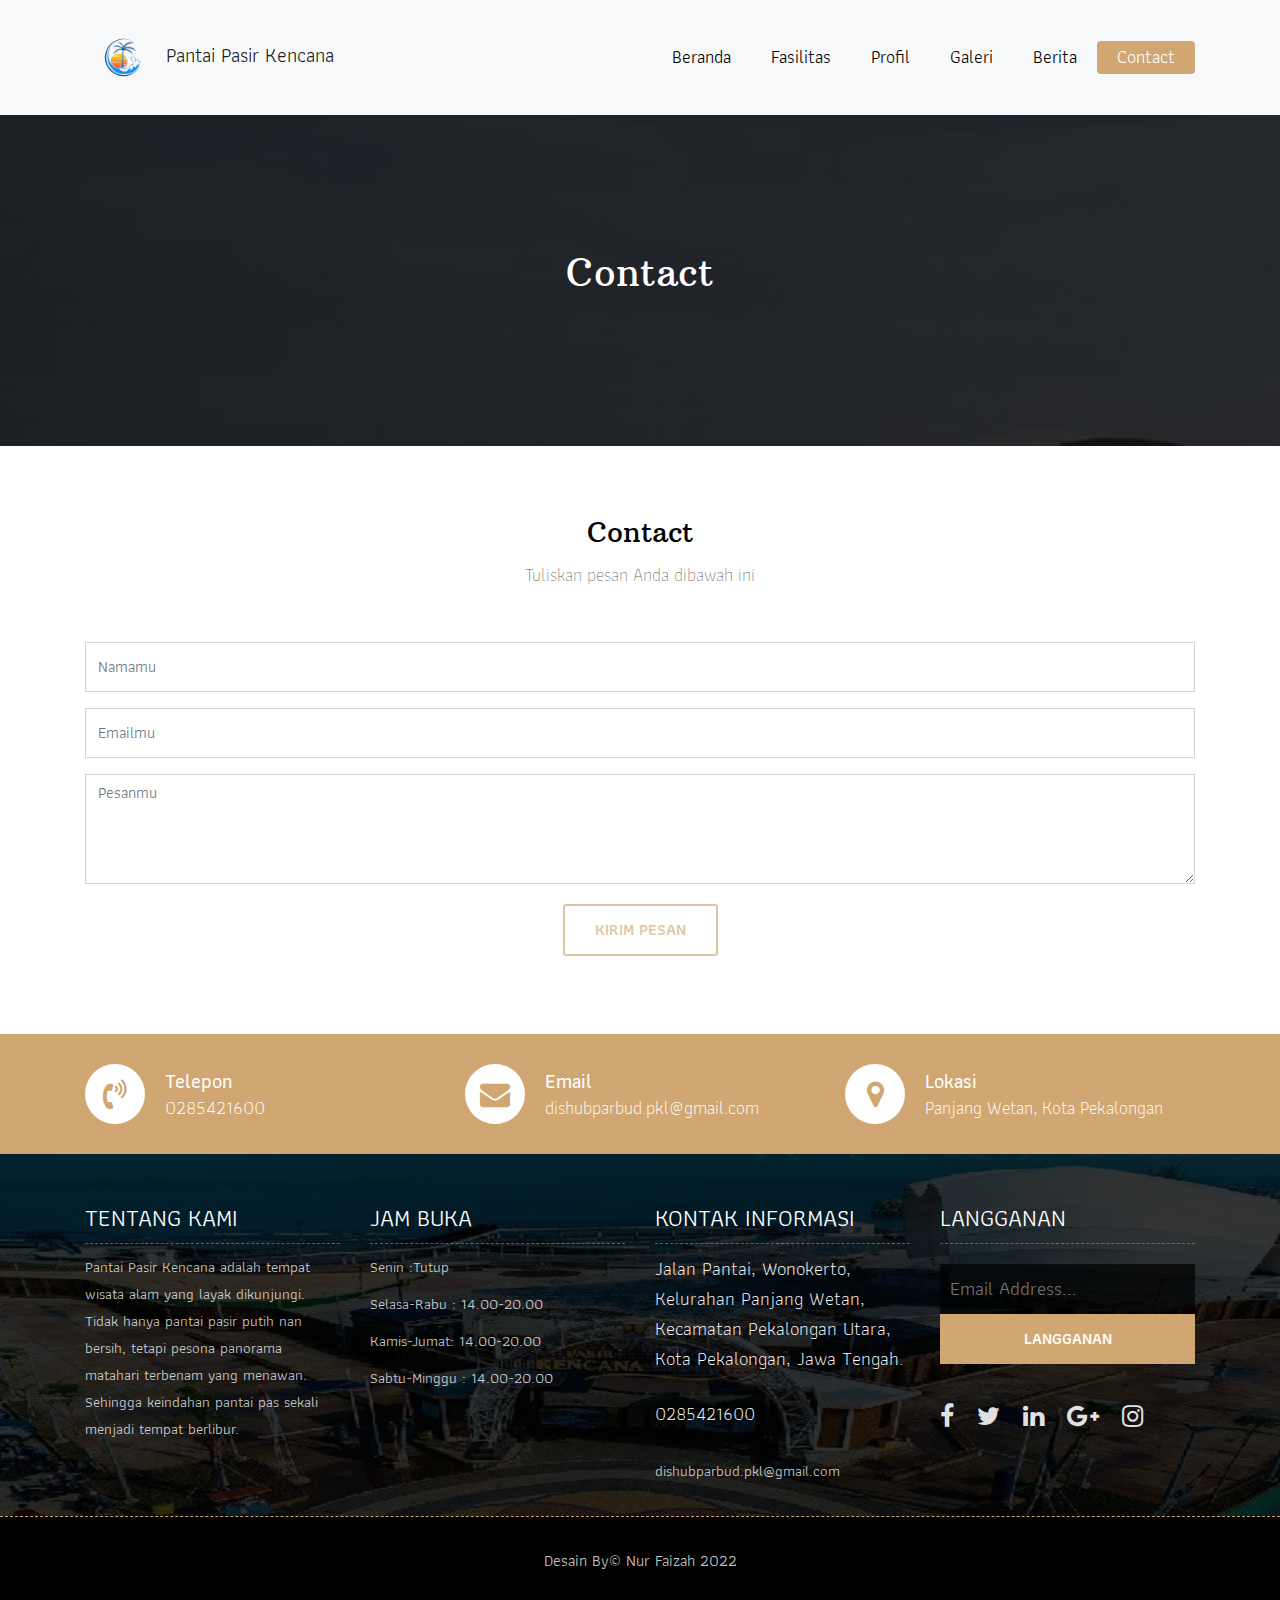
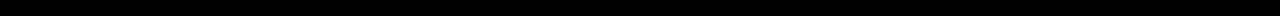
<file: contact.html>
<!DOCTYPE html>
<html lang="en"><!-- Basic -->
<head>
	<meta charset="utf-8">
    <meta http-equiv="X-UA-Compatible" content="IE=edge">   
   
    <!-- Mobile Metas -->
    <meta name="viewport" content="width=device-width, initial-scale=1">
 
     <!-- Site Metas -->
    <title>Pantai Pasir Kencana - Responsive HTML5 Template</title>  
    <meta name="keywords" content="">
    <meta name="description" content="">
    <meta name="author" content="">

    <!-- Site Icons -->
    <link rel="shortcut icon" href="images/favicon.ico" type="image/x-icon">
    <link rel="apple-touch-icon" href="images/apple-touch-icon.png">

    <!-- Bootstrap CSS -->
    <link rel="stylesheet" href="css/bootstrap.min.css">    
	<!-- Site CSS -->
    <link rel="stylesheet" href="css/style.css">    
    <!-- Responsive CSS -->
    <link rel="stylesheet" href="css/responsive.css">
    <!-- Custom CSS -->
    <link rel="stylesheet" href="css/custom.css">

    <!--[if lt IE 9]>
      <script src="https://oss.maxcdn.com/libs/html5shiv/3.7.0/html5shiv.js"></script>
      <script src="https://oss.maxcdn.com/libs/respond.js/1.4.2/respond.min.js"></script>
    <![endif]-->

</head>

<body>
	<!-- Start header -->
	<header class="top-navbar">
		<nav class="navbar navbar-expand-lg navbar-light bg-light">
			<div class="container">
				<a class="navbar-brand" href="index.html">
					<img src="images/header-logo.png" width="75px" height="75px" alt="" /> Pantai Pasir Kencana
				</a>
				<button class="navbar-toggler" type="button" data-toggle="collapse" data-target="#navbars-rs-food" aria-controls="navbars-rs-food" aria-expanded="false" aria-label="Toggle navigation">
				  <span class="navbar-toggler-icon"></span>
				</button>
				<div class="collapse navbar-collapse" id="navbars-rs-food">
					<ul class="navbar-nav ml-auto">
						<li class="nav-item"><a class="nav-link" href="index.html">Beranda</a></li>
						<li class="nav-item"><a class="nav-link" href="fasilitas.html">Fasilitas</a></li>
						<li class="nav-item"><a class="nav-link" href="profil.html">Profil</a></li>
						<li class="nav-item dropdown">
							<li class="nav-item"><a class="nav-link" href="galeri.html">Galeri</a></li>	
								
							
						</li>
						<li class="nav-item"><a class="nav-link" href="berita-umum.html">Berita</a></li>
						<li class="nav-item active"><a class="nav-link" href="contact.html">Contact</a></li>
					</ul>
				</div>
			</div>
		</nav>
	</header>
	<!-- End header -->
	
	<!-- Start All Pages -->
	<div class="all-page-title page-breadcrumb">
		<div class="container text-center">
			<div class="row">
				<div class="col-lg-12">
					<h1>Contact</h1>
				</div>
			</div>
		</div>
	</div>
	<!-- End All Pages -->
	
	<!-- Start Contact -->
	
	<div class="contact-box">
		<div class="container">
			<div class="row">
				<div class="col-lg-12">
					<div class="heading-title text-center">
						<h2>Contact</h2>
						<p>Tuliskan pesan Anda dibawah ini</p>
					</div>
				</div>
			</div>
			<div class="row">
				<div class="col-lg-12">
					<form id="contactForm">
						<div class="row">
							<div class="col-md-12">
								<div class="form-group">
									<input type="text" class="form-control" id="name" name="name" placeholder="Namamu" required data-error="Silahkan Masukkan Nama Anda">
									<div class="help-block with-errors"></div>
								</div>                                 
							</div>
							<div class="col-md-12">
								<div class="form-group">
									<input type="text" placeholder="Emailmu" id="email" class="form-control" name="name" required data-error="Masukkan Email Anda">
									<div class="help-block with-errors"></div>
								</div> 
							</div>
							
							<div class="col-md-12">
								<div class="form-group"> 
									<textarea class="form-control" id="message" placeholder="Pesanmu" rows="4" data-error="Tulis Pesanmu" required></textarea>
									<div class="help-block with-errors"></div>
								</div>
								<div class="submit-button text-center">
									<button class="btn btn-common" id="submit" type="submit">Kirim Pesan</button>
									<div id="msgSubmit" class="h3 text-center hidden"></div> 
									<div class="clearfix"></div> 
								</div>
							</div>
						</div>            
					</form>
				</div>
			</div>
		</div>
	</div>
	<!-- End Contact -->
	
	<!-- Start Contact info -->
	<div class="contact-imfo-box">
		<div class="container">
			<div class="row">
				<div class="col-md-4">
					<i class="fa fa-volume-control-phone"></i>
					<div class="overflow-hidden">
						<h4>Telepon</h4>
						<p class="lead">
							0285421600
						</p>
					</div>
				</div>
				<div class="col-md-4">
					<i class="fa fa-envelope"></i>
					<div class="overflow-hidden">
						<h4>Email</h4>
						<p class="lead">
							dishubparbud.pkl@gmail.com
						</p>
					</div>
				</div>
				<div class="col-md-4">
					<i class="fa fa-map-marker"></i>
					<div class="overflow-hidden">
						<h4>Lokasi</h4>
						<p class="lead">
							Panjang Wetan, Kota Pekalongan
						</p>
					</div>
				</div>
			</div>
		</div>
	</div>
	<!-- End Contact info -->
	
	<!-- Start Footer -->
	<footer class="footer-area bg-f">
		<div class="container">
			<div class="row">
				<div class="col-lg-3 col-md-6">
					<h3>Tentang Kami</h3>
					<p>Pantai Pasir Kencana adalah tempat wisata alam yang layak dikunjungi. Tidak hanya pantai pasir putih nan bersih, tetapi pesona panorama matahari terbenam yang menawan. Sehingga keindahan pantai pas sekali menjadi tempat berlibur.</p>
				</div>
				<div class="col-lg-3 col-md-6">
					<h3>Jam Buka</h3>
					<p><span class="text-color">Senin :</span>Tutup</p>
					<p><span class="text-color">Selasa-Rabu :</span> 14.00-20.00</p>
					<p><span class="text-color">Kamis-Jumat:</span> 14.00-20.00</p>
					<p><span class="text-color">Sabtu-Minggu :</span> 14.00-20.00</p>
				</div>
				<div class="col-lg-3 col-md-6">
					<h3>Kontak Informasi</h3>
					<p class="lead">Jalan Pantai, Wonokerto, Kelurahan Panjang Wetan, Kecamatan Pekalongan Utara, Kota Pekalongan, Jawa Tengah.</p>
					<p class="lead"><a href="#">0285421600</a></p>
					<p><a href="#"> </a>dishubparbud.pkl@gmail.com</p>
				</div>
				<div class="col-lg-3 col-md-6">
					<h3>Langganan</h3>
					<div class="subscribe_form">
						<form class="subscribe_form">
							<input name="EMAIL" id="subs-email" class="form_input" placeholder="Email Address..." type="email">
							<button type="submit" class="submit">LANGGANAN</button>
							<div class="clearfix"></div>
						</form>
					</div>
					<ul class="list-inline f-social">
						<li class="list-inline-item"><a href="#"><i class="fa fa-facebook" aria-hidden="true"></i></a></li>
						<li class="list-inline-item"><a href="#"><i class="fa fa-twitter" aria-hidden="true"></i></a></li>
						<li class="list-inline-item"><a href="#"><i class="fa fa-linkedin" aria-hidden="true"></i></a></li>
						<li class="list-inline-item"><a href="#"><i class="fa fa-google-plus" aria-hidden="true"></i></a></li>
						<li class="list-inline-item"><a href="#"><i class="fa fa-instagram" aria-hidden="true"></i></a></li>
					</ul>
				</div>
			</div>
		</div>
		
		<div class="copyright">
			<div class="container">
				<div class="row">
					<div class="col-lg-12">
						<p class="company-name">Desain By&copy;  Nur Faizah <a href="#"></a> 2022
					<a href="https://html.design/"></a></p>
					</div>
				</div>
			</div>
		</div>
		
	</footer>
	<!-- End Footer -->
	
	<a href="#" id="back-to-top" title="Back to top" style="display: none;">&uarr;</a>

	<!-- ALL JS FILES -->
	<script src="js/jquery-3.2.1.min.js"></script>
	<script src="js/popper.min.js"></script>
	<script src="js/bootstrap.min.js"></script>
    <!-- ALL PLUGINS -->
	
	<script src="js/jquery.superslides.min.js"></script>
	<script src="js/images-loded.min.js"></script>
	<script src="js/isotope.min.js"></script>
	<script src="js/baguetteBox.min.js"></script>
	<script src="js/jquery.mapify.js"></script>
	<script src="js/form-validator.min.js"></script>
    <script src="js/contact-form-script.js"></script>
    <script src="js/custom.js"></script>
	<script>
		$('.map-full').mapify({
			points: [
				{
					lat: 40.7143528,
					lng: -74.0059731,
					marker: true,
					title: 'Marker title',
					infoWindow: 'Yamifood Restaurant'
				}
			]
		});	
	</script>
</body>
</html>
</file>
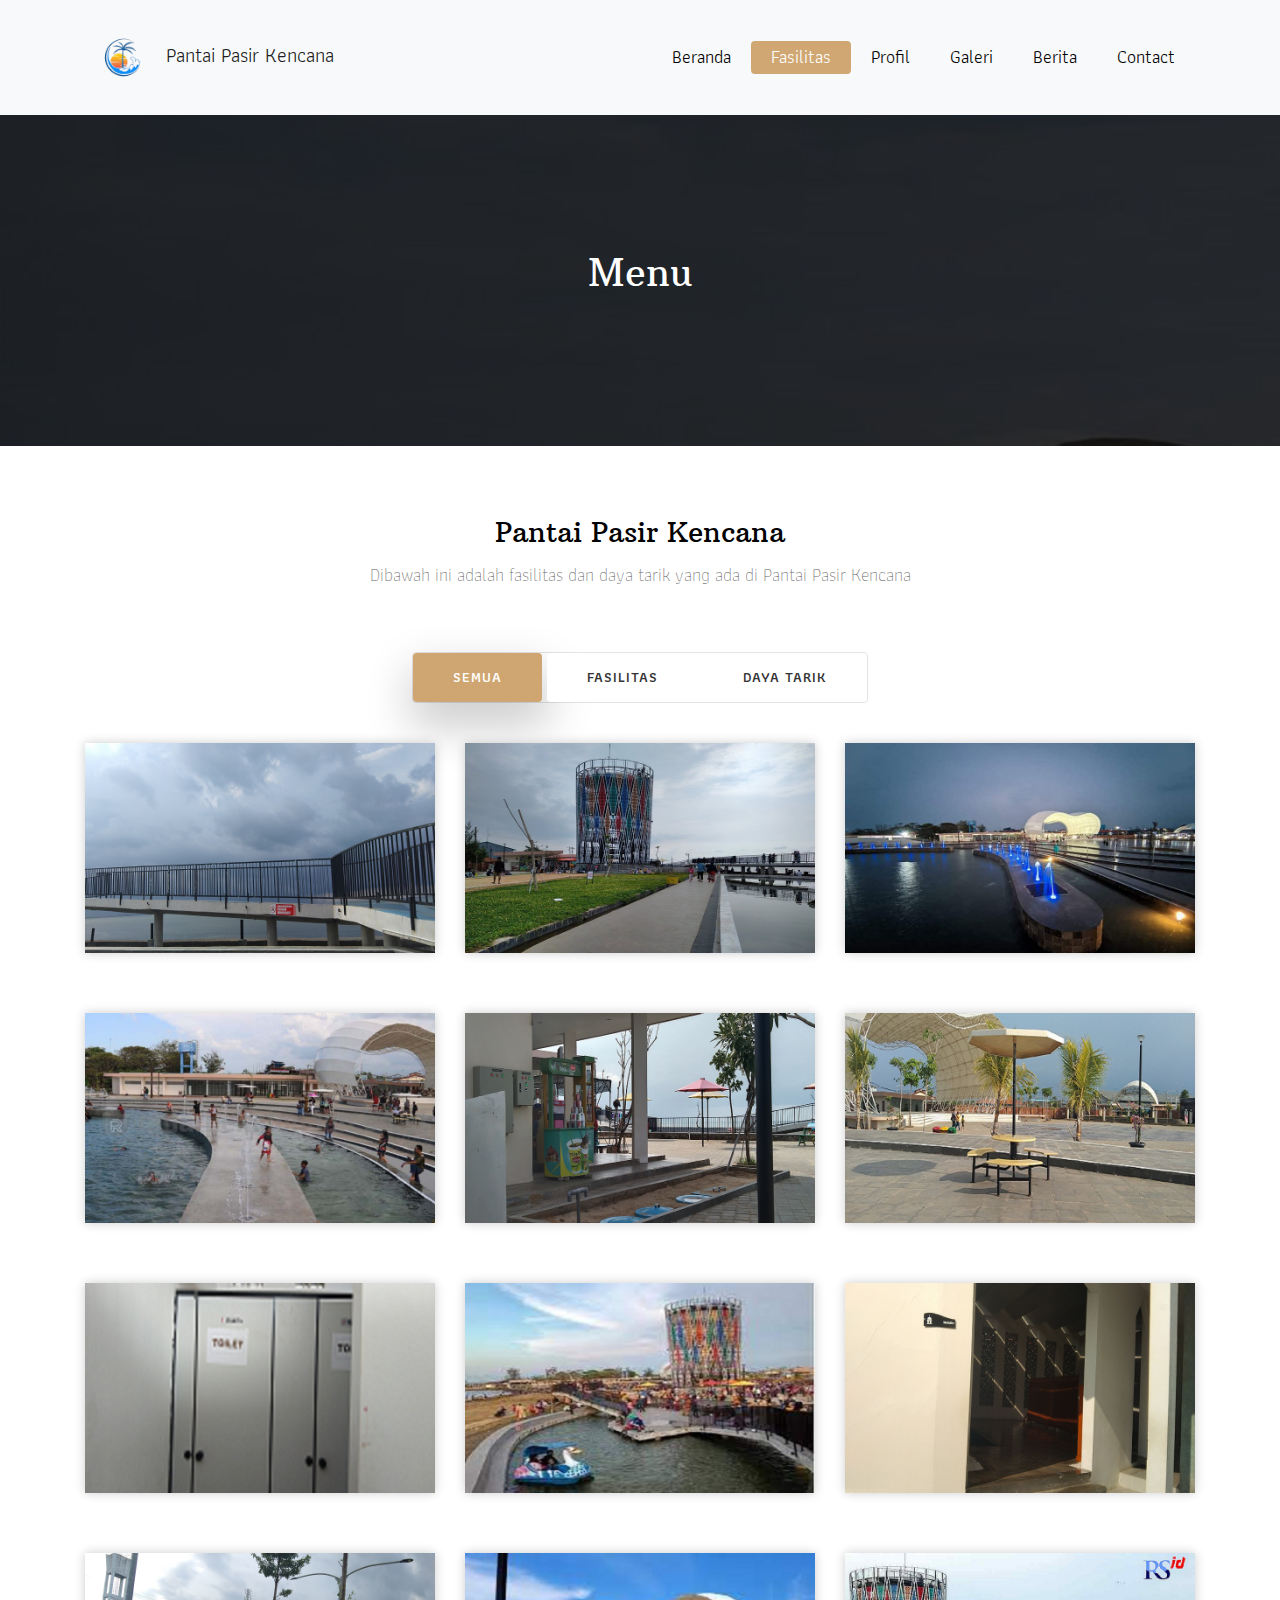
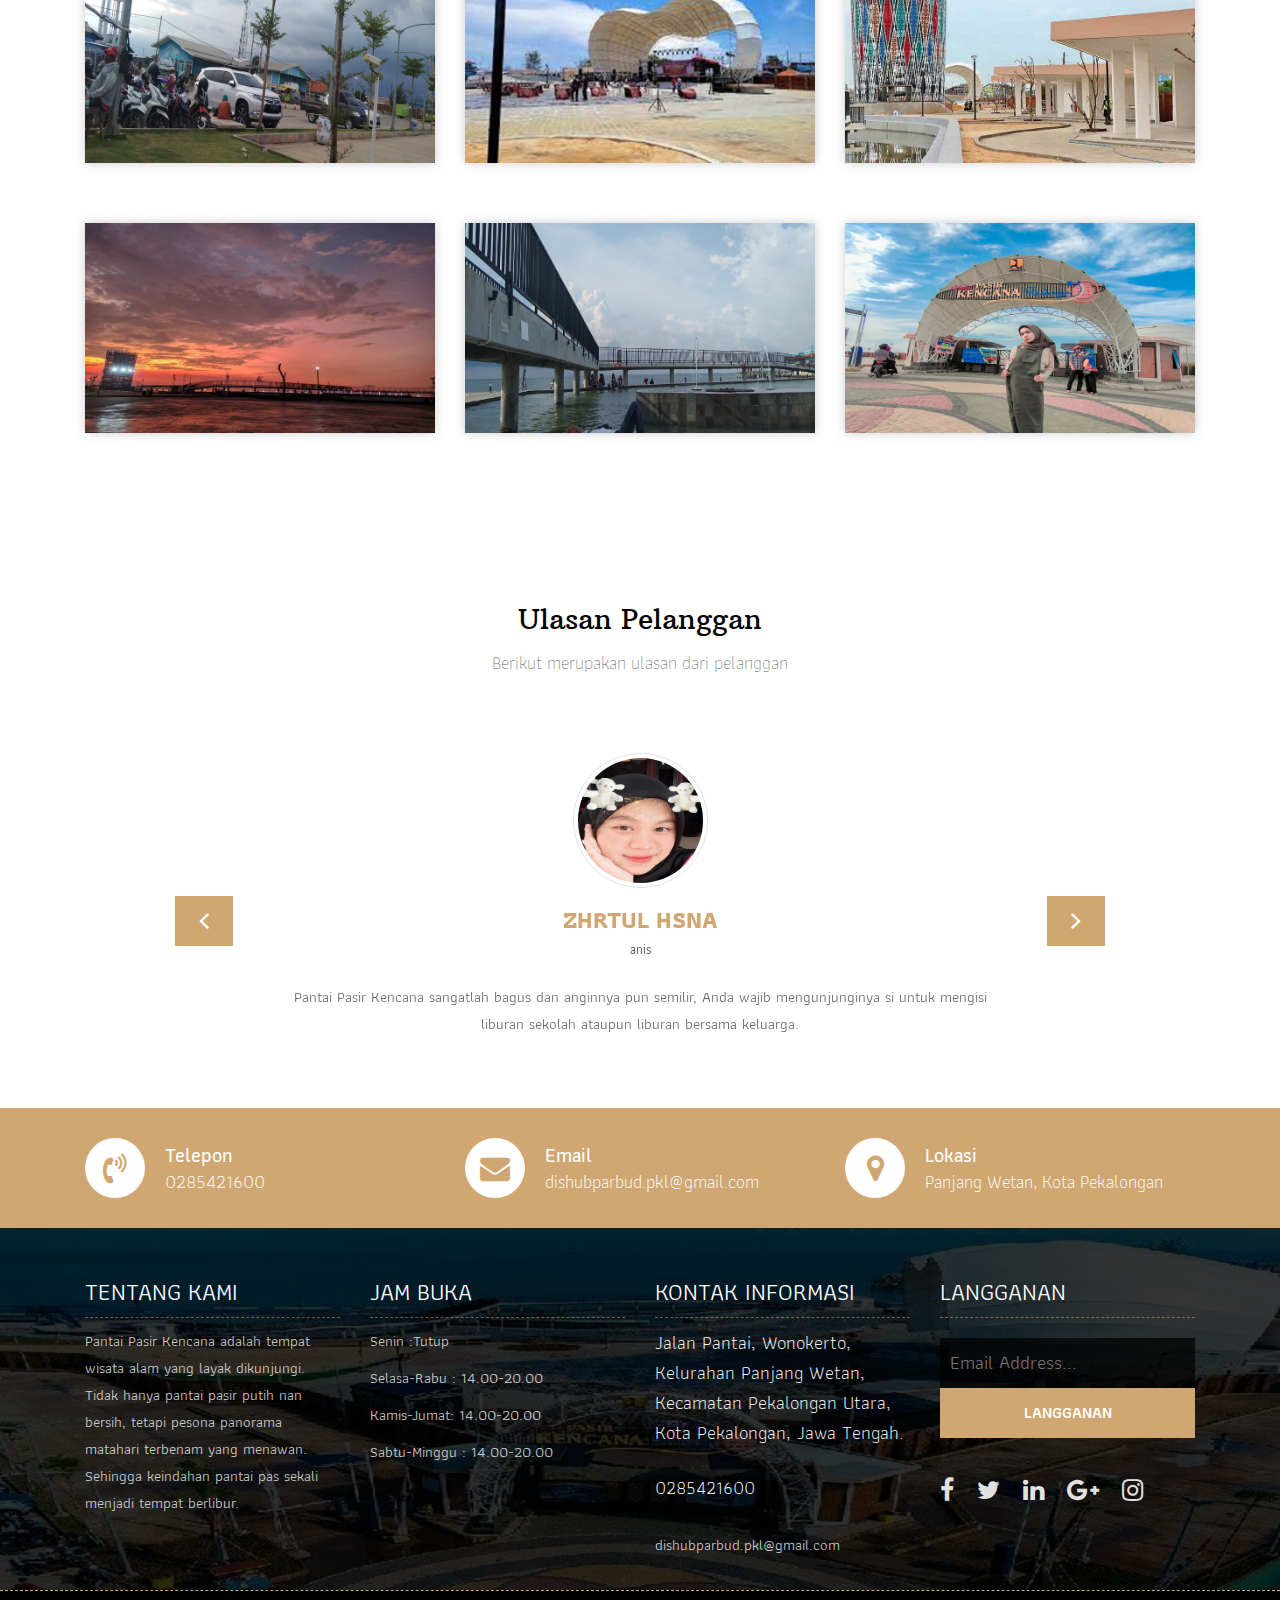
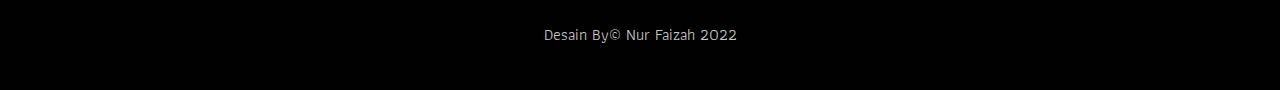
<file: fasilitas.html>
<!DOCTYPE html>
<html lang="en"><!-- Basic -->
<head>
	<meta charset="utf-8">
    <meta http-equiv="X-UA-Compatible" content="IE=edge">   
   
    <!-- Mobile Metas -->
    <meta name="viewport" content="width=device-width, initial-scale=1">
 
     <!-- Site Metas -->
    <title>Pantai Pasir Kencana - Responsive HTML5 Template</title>  
    <meta name="keywords" content="">
    <meta name="description" content="">
    <meta name="author" content="">

    <!-- Site Icons -->
    <link rel="shortcut icon" href="images/favicon.ico" type="image/x-icon">
    <link rel="apple-touch-icon" href="images/apple-touch-icon.png">

    <!-- Bootstrap CSS -->
    <link rel="stylesheet" href="css/bootstrap.min.css">    
	<!-- Site CSS -->
    <link rel="stylesheet" href="css/style.css">    
    <!-- Responsive CSS -->
    <link rel="stylesheet" href="css/responsive.css">
    <!-- Custom CSS -->
    <link rel="stylesheet" href="css/custom.css">

    <!--[if lt IE 9]>
      <script src="https://oss.maxcdn.com/libs/html5shiv/3.7.0/html5shiv.js"></script>
      <script src="https://oss.maxcdn.com/libs/respond.js/1.4.2/respond.min.js"></script>
    <![endif]-->

</head>

<body>
	<!-- Start header -->
	<header class="top-navbar">
		<nav class="navbar navbar-expand-lg navbar-light bg-light">
			<div class="container">
				<a class="navbar-brand" href="index.html">
					<img src="images/header-logo.png" width="75px" height="75px"  alt="" /> Pantai Pasir Kencana
				</a>
				<button class="navbar-toggler" type="button" data-toggle="collapse" data-target="#navbars-rs-food" aria-controls="navbars-rs-food" aria-expanded="false" aria-label="Toggle navigation">
				  <span class="navbar-toggler-icon"></span>
				</button>
				<div class="collapse navbar-collapse" id="navbars-rs-food">
					<ul class="navbar-nav ml-auto">
						<li class="nav-item"><a class="nav-link" href="index.html">Beranda</a></li>
						<li class="nav-item active"><a class="nav-link" href="fasilitas.html">Fasilitas</a></li>
						<li class="nav-item"><a class="nav-link" href="profil.html">Profil</a></li>
						<li class="nav-item dropdown">
							<li class="nav-item"><a class="nav-link" href="galeri.html">Galeri</a></li>	
								
							
						</li>
						<li class="nav-item"><a class="nav-link" href="berita-umum.html">Berita</a></li>
						<li class="nav-item"><a class="nav-link" href="contact.html">Contact</a></li>
					</ul>
				</div>
			</div>
		</nav>
	</header>
	<!-- End header -->
	
	<!-- Start All Pages -->
	<div class="all-page-title page-breadcrumb">
		<div class="container text-center">
			<div class="row">
				<div class="col-lg-12">
					<h1>Menu</h1>
				</div>
			</div>
		</div>
	</div>
	<!-- End All Pages -->
	
	<!-- Start Menu -->
	<div class="menu-box">
		<div class="container">
			<div class="row">
				<div class="col-lg-12">
					<div class="heading-title text-center">
						<h2>Pantai Pasir Kencana</h2>
						<p>Dibawah ini adalah fasilitas dan daya tarik yang ada di Pantai Pasir Kencana</p>
					</div>
				</div>
			</div>
			<div class="row">
				<div class="col-lg-12">
					<div class="special-menu text-center">
						<div class="button-group filter-button-group">
							<button class="active" data-filter="*">Semua</button>
							<button data-filter=".drinks">Fasilitas</button>
							<button data-filter=".lunch">Daya Tarik</button>
							
						</div>
					</div>
				</div>
			</div>

			<div class="row special-list">
				<div class="col-lg-4 col-md-6 special-grid drinks">
					<div class="gallery-single fix">
						<img src="images/jogging track.jpg" class="img-fluid" alt="Image">
						<div class="why-text">
							<h4>JoggingTrack</h4>
							<p>Untuk menikmati keindahan pantai dari dekat, dapat berjalan di Jogging track</p>
							
						</div>
					</div>
				</div>
				
				<div class="col-lg-4 col-md-6 special-grid drinks">
					<div class="gallery-single fix">
						<img src="images/menara-pandang pantai.jpg" class="img-fluid" alt="Image">
						<div class="why-text">
							<h4>Menara Pandang</h4>
							<p>Dari atas menara pandang kamu dapat menyaksikan beberapa titik yang ada di Pantai Pasir Kencana</p>
							
						</div>
					</div>
				</div>
				
				<div class="col-lg-4 col-md-6 special-grid drinks">
					<div class="gallery-single fix">
						<img src="images/air mancur 1.jpeg" class="img-fluid" alt="Image">
						<div class="why-text">
							<h4>Air Mancur</h4>
							<p>Air Mancur merupakan tempat dimana para anak kecil jika melihatnya akan senang</p>
							
						</div>
					</div>
				</div>
				<div class="col-lg-4 col-md-6 special-grid drinks">
					<div class="gallery-single fix">
						<img src="images/kolam renang.jpg" class="img-fluid" alt="Image">
						<div class="why-text">
							<h4>Kolam Renang</h4>
							<p>Anak kecil maupun dewasa bisa berenang di kolam renang</p>
							
						</div>
					</div>
				</div>
				<div class="col-lg-4 col-md-6 special-grid drinks">
					<div class="gallery-single fix">
						<img src="images/kios makanan.jpg" class="img-fluid" alt="Image">
						<div class="why-text">
							<h4>Kios Makanan</h4>
							<p>Pengunjung bisa membeli semua jenis makanan yang ada di kios</p>
							
						</div>
					</div>
				</div>
				<div class="col-lg-4 col-md-6 special-grid drinks">
					<div class="gallery-single fix">
						<img src="images/tempat duduk.jpg" class="img-fluid" alt="Image">
						<div class="why-text">
							<h4>Tempat Duduk</h4>
							<p>Pengunjung bisa duduk dan menikmati angin yang semilir di pinggir Pantai</p>
							
						</div>
					</div>
				</div>
				<div class="col-lg-4 col-md-6 special-grid drinks">
					<div class="gallery-single fix">
						<img src="images/toilet.jpg" class="img-fluid" alt="Image">
						<div class="why-text">
							<h4>Toilet</h4>
							<p>Ada toilet laki-laki dan perempuan, selain toilet juga ada tempat untuk bilas</p>
							
						</div>
					</div>
				</div>
				<div class="col-lg-4 col-md-6 special-grid drinks">
					<div class="gallery-single fix">
						<img src="images/permainan.jpg" class="img-fluid" alt="Image">
						<div class="why-text">
							<h4>Becak Air</h4>
							<p>Di sini bisa menaiki Becak air seperti kapal kecil yanng berbentuk angsa, biasanya anak kecilsuka tertarik.</p>
							
						</div>
					</div>
				</div>
				<div class="col-lg-4 col-md-6 special-grid drinks">
					<div class="gallery-single fix">
						<img src="images/musholla.jpg" class="img-fluid" alt="Image">
						<div class="why-text">
							<h4>Musholla</h4>
							<p>Bisa digunakan pengunjung untuk beribadah</p>
							
						</div>
					</div>
				</div>
				<div class="col-lg-4 col-md-6 special-grid drinks">
					<div class="gallery-single fix">
						<img src="images/parkiran.jpg" class="img-fluid" alt="Image">
						<div class="why-text">
							<h4>Area Parkir</h4>
							<p>Untuk Parkir jangan khawatir, Pantai Pasir Kencana memiliki kawasan parkir cukup luas</p>
							
						</div>
					</div>
				</div>
				<div class="col-lg-4 col-md-6 special-grid drinks">
					<div class="gallery-single fix">
						<img src="images/panggung hiburan.jpg" class="img-fluid" alt="Image">
						<div class="why-text">
							<h4>Panggung Hiburan</h4>
							<p>Panggung Hiburan Untuk acara konser dangdut dan pagelaran bulanan pada hari Jumat Kliwon dan acara lainnya</p>
							
						</div>
					</div>
				</div>
				
				<div class="col-lg-4 col-md-6 special-grid lunch">
					<div class="gallery-single fix">
						<img src="images/menara pandang 2.jpg" class="img-fluid" alt="Image">
						<div class="why-text">
							<h4>Wisata Pantai Kekinian</h4>
							<p>Menara Pantang merupakan tempat favorit menikmati sunset di sore hari</p>
							
						</div>
					</div>
				</div>
				
				<div class="col-lg-4 col-md-6 special-grid lunch">
					<div class="gallery-single fix">
						<img src="images/sunset pantai.jpg" class="img-fluid" alt="Image">
						<div class="why-text">
							<h4>Menikmati Cantikknya Sunset</h4>
							<p>Pantai ini terkenal akan pesona sunsetnya yang sangat cantik</p>
							
						</div>
					</div>
				</div>
				
				<div class="col-lg-4 col-md-6 special-grid lunch">
					<div class="gallery-single fix">
						<img src="images/jogging track 2.jpg" class="img-fluid" alt="Image">
						<div class="why-text">
							<h4>Walking Track</h4>
							<p>Sebuah jembatan memanjang yang letaknya tepat berada di depan pantai</p>
							
						</div>
					</div>
				</div>

				<div class="col-lg-4 col-md-6 special-grid lunch">
					<div class="gallery-single fix">
						<img src="images/spot foto instagramable 2.jpg" class="img-fluid" alt="Image">
						<div class="why-text">
							<h4>Spot Foto Instagramable</h4>
							<p>Terdapat cukup banyak tempat atau spot untuk berfoto</p>
							
						</div>
					</div>
				</div>
				
				
			</div>
		</div>
	</div>
	
	<!-- End QT -->
	
	<!-- Start Customer Reviews -->
	<div class="customer-reviews-box">
		<div class="container">
			<div class="row">
				<div class="col-lg-12">
					<div class="heading-title text-center">
						<h2>Ulasan Pelanggan</h2>
						<p>Berikut merupakan ulasan dari pelanggan</p>
					</div>
				</div>
			</div>
			<div class="row">
				<div class="col-md-8 mr-auto ml-auto text-center">
					<div id="reviews" class="carousel slide" data-ride="carousel">
						<div class="carousel-inner mt-4">
							<div class="carousel-item text-center active">
								<div class="img-box p-1 border rounded-circle m-auto">
									<img class="d-block w-100 rounded-circle" src="images/profil1.jpeg" alt="">
								</div>
								<h5 class="mt-4 mb-0"><strong class="text-warning text-uppercase">ZHRTUL HSNA</strong></h5>
								<h6 class="text-dark m-0">anis</h6>
								<p class="m-0 pt-3">Pantai Pasir Kencana sangatlah bagus dan anginnya pun semilir, Anda wajib mengunjunginya si untuk mengisi liburan sekolah ataupun liburan bersama keluarga.</p>
							</div>
							
								<div class="carousel-item text-center">
									<div class="img-box p-1 border rounded-circle m-auto">
										<img class="d-block w-100 rounded-circle" src="images/profil3.jpeg" alt="">
									</div>
									<h5 class="mt-4 mb-0"><strong class="text-warning text-uppercase">Khrl anm</strong></h5>
									<h6 class="text-dark m-0">anam</h6>
									<p class="m-0 pt-3">Cukup menarik sih untuk mengisi kegabutan dan healing tipis-tipis di Pekalongan, Sunsetnya keren</p>
								</div>
								<div class="carousel-item text-center">
									<div class="img-box p-1 border rounded-circle m-auto">
										<img class="d-block w-100 rounded-circle" src="images/profil2.jpeg" alt="">
									</div>
									<h5 class="mt-4 mb-0"><strong class="text-warning text-uppercase">RARA AYU</strong></h5>
									<h6 class="text-dark m-0">raraa</h6>
									
									<p class="m-0 pt-3">Bersih dan nyaman untuk healing bersama keluarga tercinta. Tapi kurang wahana menarik </p>
								</div>
						</div>
						<a class="carousel-control-prev" href="#reviews" role="button" data-slide="prev">
							<i class="fa fa-angle-left" aria-hidden="true"></i>
							<span class="sr-only">Previous</span>
						</a>
						<a class="carousel-control-next" href="#reviews" role="button" data-slide="next">
							<i class="fa fa-angle-right" aria-hidden="true"></i>
							<span class="sr-only">Next</span>
						</a>
                    </div>
				</div>
			</div>
		</div>
	</div>
	<!-- End Customer Reviews -->
	
	<!-- Start Contact info -->
	<div class="contact-imfo-box">
		<div class="container">
			<div class="row">
				<div class="col-md-4">
					<i class="fa fa-volume-control-phone"></i>
					<div class="overflow-hidden">
						<h4>Telepon</h4>
						<p class="lead">
							0285421600
						</p>
					</div>
				</div>
				<div class="col-md-4">
					<i class="fa fa-envelope"></i>
					<div class="overflow-hidden">
						<h4>Email</h4>
						<p class="lead">
							dishubparbud.pkl@gmail.com
						</p>
					</div>
				</div>
				<div class="col-md-4">
					<i class="fa fa-map-marker"></i>
					<div class="overflow-hidden">
						<h4>Lokasi</h4>
						<p class="lead">
							Panjang Wetan, Kota Pekalongan
						</p>
					</div>
				</div>
			</div>
		</div>
	</div>
	<!-- End Contact info -->
	
	<!-- Start Footer -->
	<footer class="footer-area bg-f">
		<div class="container">
			<div class="row">
				<div class="col-lg-3 col-md-6">
					<h3>Tentang Kami</h3>
					<p>Pantai Pasir Kencana adalah tempat wisata alam yang layak dikunjungi. Tidak hanya pantai pasir putih nan bersih, tetapi pesona panorama matahari terbenam yang menawan. Sehingga keindahan pantai pas sekali menjadi tempat berlibur.</p>
				</div>
				<div class="col-lg-3 col-md-6">
					<h3>Jam Buka</h3>
					<p><span class="text-color">Senin :</span>Tutup</p>
					<p><span class="text-color">Selasa-Rabu :</span> 14.00-20.00</p>
					<p><span class="text-color">Kamis-Jumat:</span> 14.00-20.00</p>
					<p><span class="text-color">Sabtu-Minggu :</span> 14.00-20.00</p>
				</div>
				<div class="col-lg-3 col-md-6">
					<h3>Kontak Informasi</h3>
					<p class="lead">Jalan Pantai, Wonokerto, Kelurahan Panjang Wetan, Kecamatan Pekalongan Utara, Kota Pekalongan, Jawa Tengah.</p>
					<p class="lead"><a href="#">0285421600</a></p>
					<p><a href="#"> </a>dishubparbud.pkl@gmail.com</p>
				</div>
				<div class="col-lg-3 col-md-6">
					<h3>Langganan</h3>
					<div class="subscribe_form">
						<form class="subscribe_form">
							<input name="EMAIL" id="subs-email" class="form_input" placeholder="Email Address..." type="email">
							<button type="submit" class="submit">LANGGANAN</button>
							<div class="clearfix"></div>
						</form>
					</div>
					<ul class="list-inline f-social">
						<li class="list-inline-item"><a href="#"><i class="fa fa-facebook" aria-hidden="true"></i></a></li>
						<li class="list-inline-item"><a href="#"><i class="fa fa-twitter" aria-hidden="true"></i></a></li>
						<li class="list-inline-item"><a href="#"><i class="fa fa-linkedin" aria-hidden="true"></i></a></li>
						<li class="list-inline-item"><a href="#"><i class="fa fa-google-plus" aria-hidden="true"></i></a></li>
						<li class="list-inline-item"><a href="#"><i class="fa fa-instagram" aria-hidden="true"></i></a></li>
					</ul>
				</div>
			</div>
		</div>
		
		<div class="copyright">
			<div class="container">
				<div class="row">
					<div class="col-lg-12">
						<p class="company-name">Desain By&copy;  Nur Faizah <a href="#"></a> 2022 
							<a href="https://html.design/"></a></p>
					</div>
				</div>
			</div>
		</div>
		
	</footer>
	<!-- End Footer -->
	
	<a href="#" id="back-to-top" title="Back to top" style="display: none;">&uarr;</a>

	<!-- ALL JS FILES -->
	<script src="js/jquery-3.2.1.min.js"></script>
	<script src="js/popper.min.js"></script>
	<script src="js/bootstrap.min.js"></script>
    <!-- ALL PLUGINS -->
	<script src="js/jquery.superslides.min.js"></script>
	<script src="js/images-loded.min.js"></script>
	<script src="js/isotope.min.js"></script>
	<script src="js/baguetteBox.min.js"></script>
	<script src="js/form-validator.min.js"></script>
    <script src="js/contact-form-script.js"></script>
    <script src="js/custom.js"></script>
</body>
</html>
</file>
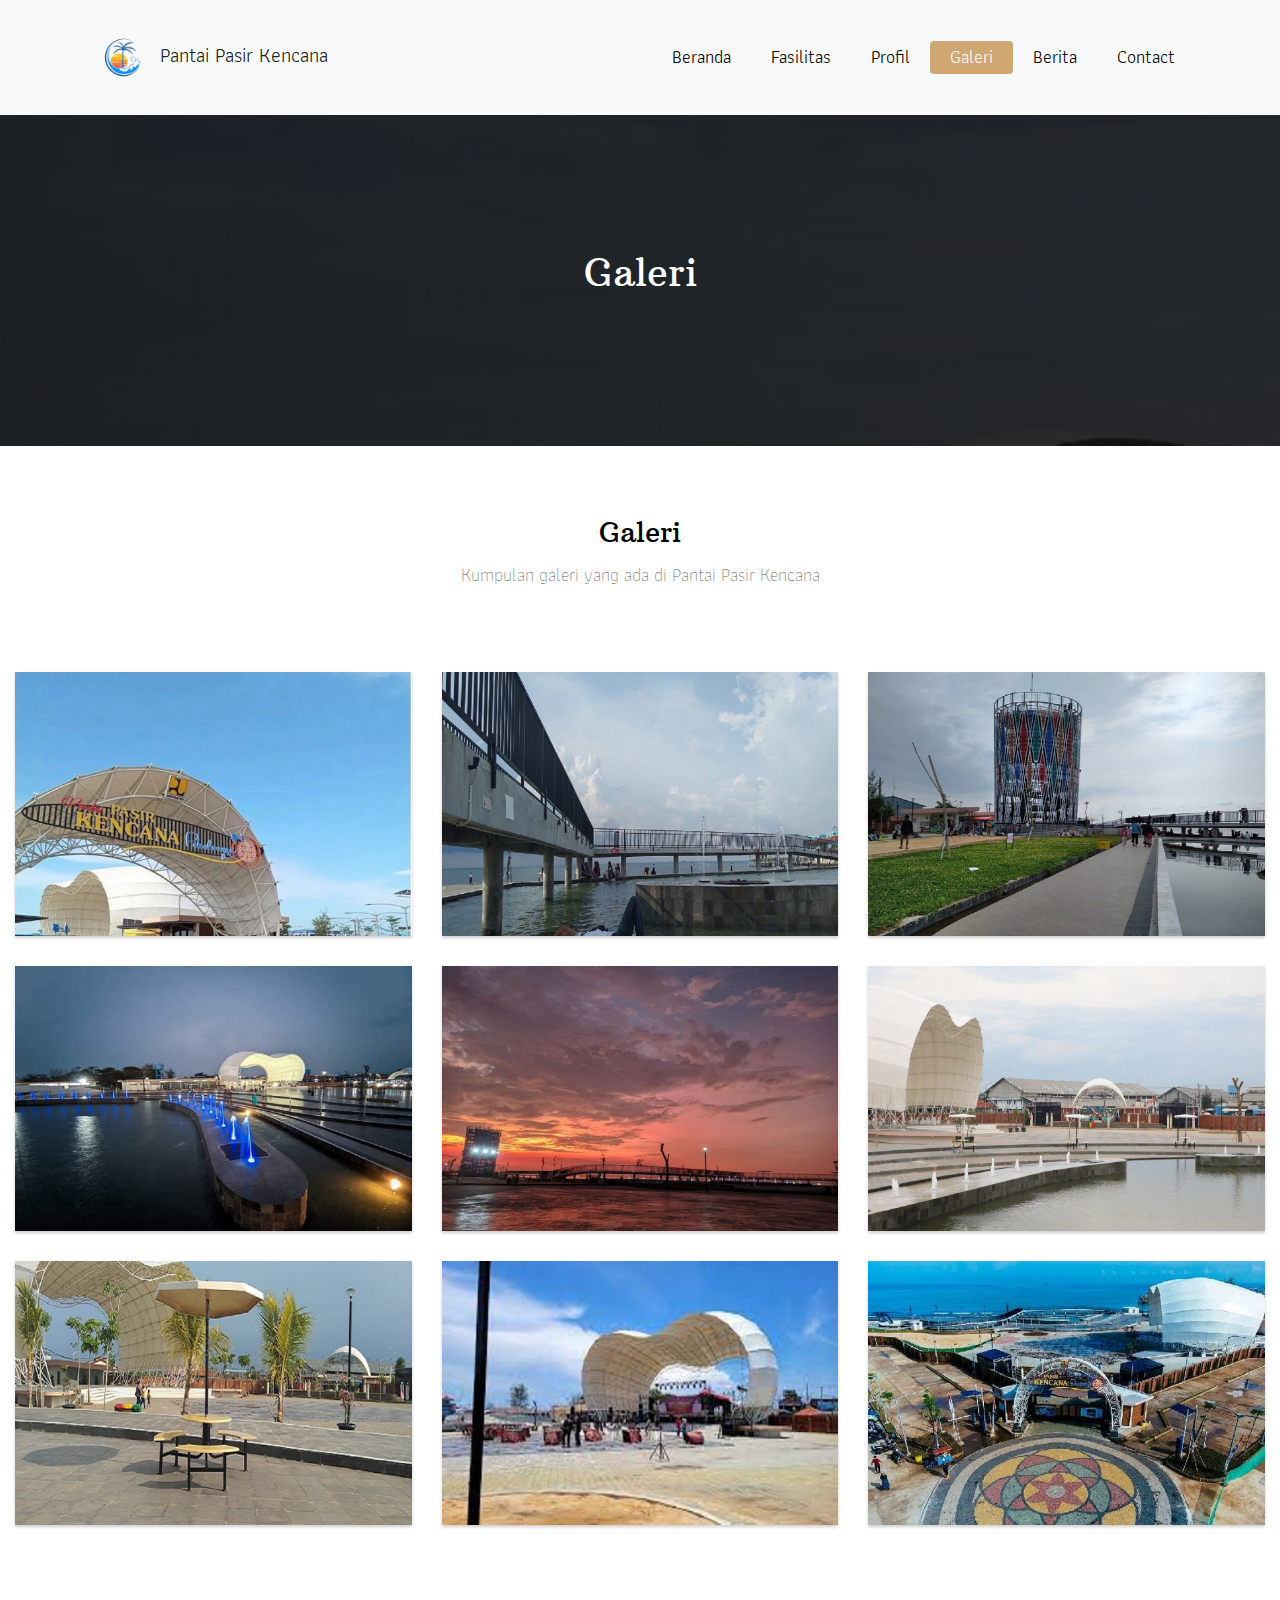
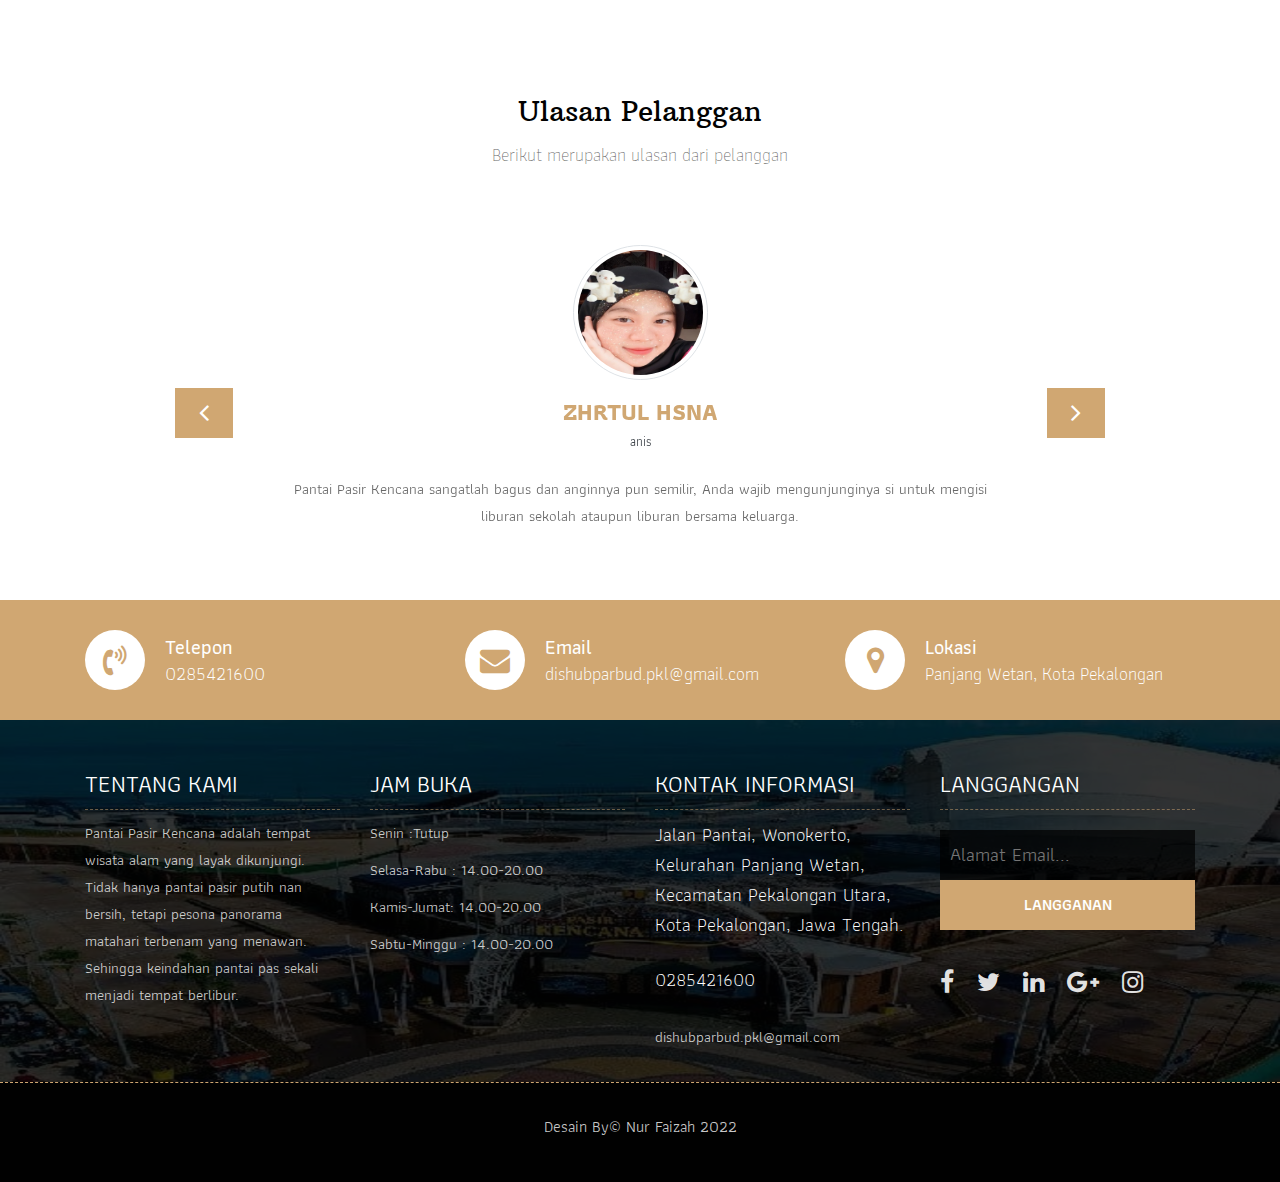
<file: galeri.html>
<!DOCTYPE html>
<html lang="en"><!-- Basic -->
<head>
	<meta charset="utf-8">
    <meta http-equiv="X-UA-Compatible" content="IE=edge">   
   
    <!-- Mobile Metas -->
    <meta name="viewport" content="width=device-width, initial-scale=1">
 
     <!-- Site Metas -->
    <title>Pantai Pasir Kencana - Responsive HTML5 Template</title>  
    <meta name="keywords" content="">
    <meta name="description" content="">
    <meta name="author" content="">

    <!-- Site Icons -->
    <link rel="shortcut icon" href="images/favicon.ico" type="image/x-icon">
    <link rel="apple-touch-icon" href="images/apple-touch-icon.png">

    <!-- Bootstrap CSS -->
    <link rel="stylesheet" href="css/bootstrap.min.css">    
	<!-- Site CSS -->
    <link rel="stylesheet" href="css/style.css">    
    <!-- Responsive CSS -->
    <link rel="stylesheet" href="css/responsive.css">
    <!-- Custom CSS -->
    <link rel="stylesheet" href="css/custom.css">

    <!--[if lt IE 9]>
      <script src="https://oss.maxcdn.com/libs/html5shiv/3.7.0/html5shiv.js"></script>
      <script src="https://oss.maxcdn.com/libs/respond.js/1.4.2/respond.min.js"></script>
    <![endif]-->

</head>

<body>
	<!-- Start header -->
	<header class="top-navbar">
		<nav class="navbar navbar-expand-lg navbar-light bg-light">
			<div class="container">
				<a class="navbar-brand" href="index.html">
					<img src="images/header-logo.png" width="75px" height="75px"  alt="" />Pantai Pasir Kencana
				</a>
				<button class="navbar-toggler" type="button" data-toggle="collapse" data-target="#navbars-rs-food" aria-controls="navbars-rs-food" aria-expanded="false" aria-label="Toggle navigation">
				  <span class="navbar-toggler-icon"></span>
				</button>
				<div class="collapse navbar-collapse" id="navbars-rs-food">
					<ul class="navbar-nav ml-auto">
						<li class="nav-item"><a class="nav-link" href="index.html">Beranda</a></li>
						<li class="nav-item"><a class="nav-link" href="fasilitas.html">Fasilitas</a></li>
						<li class="nav-item"><a class="nav-link" href="profil.html">Profil</a></li>
						<li class="nav-item dropdown">
							<li class="nav-item active"><a class="nav-link" href="galeri.html">Galeri</a></li>	
								
							
						</li>
						<li class="nav-item"><a class="nav-link" href="berita-umum.html">Berita</a></li>
						<li class="nav-item"><a class="nav-link" href="contact.html">Contact</a></li>
					</ul>
				</div>
			</div>
		</nav>
	</header>
	<!-- End header -->
	
	<!-- Start All Pages -->
	<div class="all-page-title page-breadcrumb">
		<div class="container text-center">
			<div class="row">
				<div class="col-lg-12">
					<h1>Galeri</h1>
				</div>
			</div>
		</div>
	</div>
	<!-- End All Pages -->
	
	<!-- Start Gallery -->
	<div class="gallery-box">
		<div class="container-fluid">
			<div class="row">
				<div class="col-lg-12">
					<div class="heading-title text-center">
						<h2>Galeri</h2>
						<p>Kumpulan galeri yang ada di Pantai Pasir Kencana</p>
					</div>
				</div>
			</div>
			<div class="tz-gallery">
				<div class="row">
					<div class="col-sm-12 col-md-4 col-lg-4">
						<a class="lightbox" href="images/gallery-img-01.jpg">
							<img class="img-fluid" src="images/galeri1.jpg" alt="Gallery Images">
						</a>
					</div>
					<div class="col-sm-6 col-md-4 col-lg-4">
						<a class="lightbox" href="images/gallery-img-02.jpg">
							<img class="img-fluid" src="images/galeri2.jpg" alt="Gallery Images">
						</a>
					</div>
					<div class="col-sm-6 col-md-4 col-lg-4">
						<a class="lightbox" href="images/gallery-img-03.jpg">
							<img class="img-fluid" src="images/galeri3.jpg" alt="Gallery Images">
						</a>
					</div>
					<div class="col-sm-12 col-md-4 col-lg-4">
						<a class="lightbox" href="images/gallery-img-04.jpg">
							<img class="img-fluid" src="images/galeri4.jpeg" alt="Gallery Images">
						</a>
					</div>
					<div class="col-sm-6 col-md-4 col-lg-4">
						<a class="lightbox" href="images/gallery-img-05.jpg">
							<img class="img-fluid" src="images/galeri5.jpg" alt="Gallery Images">
						</a>
					</div> 
					<div class="col-sm-6 col-md-4 col-lg-4">
						<a class="lightbox" href="images/gallery-img-06.jpg">
							<img class="img-fluid" src="images/galeri6.jpeg" alt="Gallery Images">
						</a>
					</div>
					<div class="col-sm-6 col-md-4 col-lg-4">
						<a class="lightbox" href="images/gallery-img-06.jpg">
							<img class="img-fluid" src="images/galeri7.jpg" alt="Gallery Images">
						</a>
					</div>
					<div class="col-sm-6 col-md-4 col-lg-4">
						<a class="lightbox" href="images/gallery-img-06.jpg">
							<img class="img-fluid" src="images/galeri8.jpg" alt="Gallery Images">
						</a>
					</div>
					<div class="col-sm-6 col-md-4 col-lg-4">
						<a class="lightbox" href="images/gallery-img-06.jpg">
							<img class="img-fluid" src="images/galeri9.jpeg" alt="Gallery Images">
						</a>
					</div>
				</div>
			</div>
		</div>
	</div>
	<!-- End Gallery -->
	
	<!-- Start Customer Reviews -->
	<div class="customer-reviews-box">
		<div class="container">
			<div class="row">
				<div class="col-lg-12">
					<div class="heading-title text-center">
						<h2>Ulasan Pelanggan</h2>
						<p>Berikut merupakan ulasan dari pelanggan</p>
					</div>
				</div>
			</div>
			<div class="row">
				<div class="col-md-8 mr-auto ml-auto text-center">
					<div id="reviews" class="carousel slide" data-ride="carousel">
						<div class="carousel-inner mt-4">
							<div class="carousel-item text-center active">
								<div class="img-box p-1 border rounded-circle m-auto">
									<img class="d-block w-100 rounded-circle" src="images/profil1.jpeg" alt="">
								</div>
								<h5 class="mt-4 mb-0"><strong class="text-warning text-uppercase">Zhrtul hsna</strong></h5>
								<h6 class="text-dark m-0">anis</h6>
								<p class="m-0 pt-3">Pantai Pasir Kencana sangatlah bagus dan anginnya pun semilir, Anda wajib mengunjunginya si untuk mengisi liburan sekolah ataupun liburan bersama keluarga.</p>
							</div>
							<div class="carousel-item text-center">
								<div class="img-box p-1 border rounded-circle m-auto">
									<img class="d-block w-100 rounded-circle" src="images/profil3.jpeg" alt="">
								</div>
								<h5 class="mt-4 mb-0"><strong class="text-warning text-uppercase">Khrl anm</strong></h5>
								<h6 class="text-dark m-0">anam</h6>
								<p class="m-0 pt-3">Cukup menarik sih untuk mengisi kegabutan dan healing tipis-tipis di Pekalongan, Sunsetnya keren</p>
							</div>
							<div class="carousel-item text-center">
								<div class="img-box p-1 border rounded-circle m-auto">
									<img class="d-block w-100 rounded-circle" src="images/profil2.jpeg" alt="">
								</div>
								<h5 class="mt-4 mb-0"><strong class="text-warning text-uppercase">RARA AYU</strong></h5>
								<h6 class="text-dark m-0">raraa</h6>
								
								<p class="m-0 pt-3">Bersih dan nyaman untuk healing bersama keluarga tercinta. Tapi kurang wahana menarik </p>
							</div>
						</div>
						<a class="carousel-control-prev" href="#reviews" role="button" data-slide="prev">
							<i class="fa fa-angle-left" aria-hidden="true"></i>
							<span class="sr-only">Previous</span>
						</a>
						<a class="carousel-control-next" href="#reviews" role="button" data-slide="next">
							<i class="fa fa-angle-right" aria-hidden="true"></i>
							<span class="sr-only">Next</span>
						</a>
                    </div>
				</div>
			</div>
		</div>
	</div>
	<!-- End Customer Reviews -->
	
	<!-- Start Contact info -->
	<div class="contact-imfo-box">
		<div class="container">
			<div class="row">
				<div class="col-md-4">
					<i class="fa fa-volume-control-phone"></i>
					<div class="overflow-hidden">
						<h4>Telepon</h4>
						<p class="lead">
							0285421600
						</p>
					</div>
				</div>
				<div class="col-md-4">
					<i class="fa fa-envelope"></i>
					<div class="overflow-hidden">
						<h4>Email</h4>
						<p class="lead">
							dishubparbud.pkl@gmail.com
						</p>
					</div>
				</div>
				<div class="col-md-4">
					<i class="fa fa-map-marker"></i>
					<div class="overflow-hidden">
						<h4>Lokasi</h4>
						<p class="lead">
							Panjang Wetan, Kota Pekalongan
						</p>
					</div>
				</div>
			</div>
		</div>
	</div>
	<!-- End Contact info -->
	
	<!-- Start Footer -->
	<footer class="footer-area bg-f">
		<div class="container">
			<div class="row">
				<div class="col-lg-3 col-md-6">
					<h3>Tentang Kami</h3>
					<p>Pantai Pasir Kencana adalah tempat wisata alam yang layak dikunjungi. Tidak hanya pantai pasir putih nan bersih, tetapi pesona panorama matahari terbenam yang menawan. Sehingga keindahan pantai pas sekali menjadi tempat berlibur.</p>
				</div>
				<div class="col-lg-3 col-md-6">
					<h3>Jam Buka</h3>
					<p><span class="text-color">Senin :</span>Tutup</p>
					<p><span class="text-color">Selasa-Rabu :</span> 14.00-20.00</p>
					<p><span class="text-color">Kamis-Jumat:</span> 14.00-20.00</p>
					<p><span class="text-color">Sabtu-Minggu :</span> 14.00-20.00</p>
				</div>
				<div class="col-lg-3 col-md-6">
					<h3>Kontak Informasi</h3>
					<p class="lead">Jalan Pantai, Wonokerto, Kelurahan Panjang Wetan, Kecamatan Pekalongan Utara, Kota Pekalongan, Jawa Tengah.</p>
					<p class="lead"><a href="#">0285421600</a></p>
					<p><a href="#"> </a>dishubparbud.pkl@gmail.com</p>
				</div>
				<div class="col-lg-3 col-md-6">
					<h3>LANGGANGAN</h3>
					<div class="subscribe_form">
						<form class="subscribe_form">
							<input name="EMAIL" id="subs-email" class="form_input" placeholder="Alamat Email..." type="email">
							<button type="submit" class="submit">LANGGANAN</button>
							<div class="clearfix"></div>
						</form>
					</div>
					<ul class="list-inline f-social">
						<li class="list-inline-item"><a href="#"><i class="fa fa-facebook" aria-hidden="true"></i></a></li>
						<li class="list-inline-item"><a href="#"><i class="fa fa-twitter" aria-hidden="true"></i></a></li>
						<li class="list-inline-item"><a href="#"><i class="fa fa-linkedin" aria-hidden="true"></i></a></li>
						<li class="list-inline-item"><a href="#"><i class="fa fa-google-plus" aria-hidden="true"></i></a></li>
						<li class="list-inline-item"><a href="#"><i class="fa fa-instagram" aria-hidden="true"></i></a></li>
					</ul>
				</div>
			</div>
		</div>
		
		<div class="copyright">
			<div class="container">
				<div class="row">
					<div class="col-lg-12">
						<p class="company-name">Desain By&copy;  Nur Faizah <a href="#"></a> 2022
					<a href="https://html.design/"></a></p>
					</div>
				</div>
			</div>
		</div>
		
	</footer>
	<!-- End Footer -->
	
	<a href="#" id="back-to-top" title="Back to top" style="display: none;">&uarr;</a>

	<!-- ALL JS FILES -->
	<script src="js/jquery-3.2.1.min.js"></script>
	<script src="js/popper.min.js"></script>
	<script src="js/bootstrap.min.js"></script>
    <!-- ALL PLUGINS -->
	<script src="js/jquery.superslides.min.js"></script>
	<script src="js/images-loded.min.js"></script>
	<script src="js/isotope.min.js"></script>
	<script src="js/baguetteBox.min.js"></script>
	<script src="js/form-validator.min.js"></script>
    <script src="js/contact-form-script.js"></script>
    <script src="js/custom.js"></script>
</body>
</html>
</file>
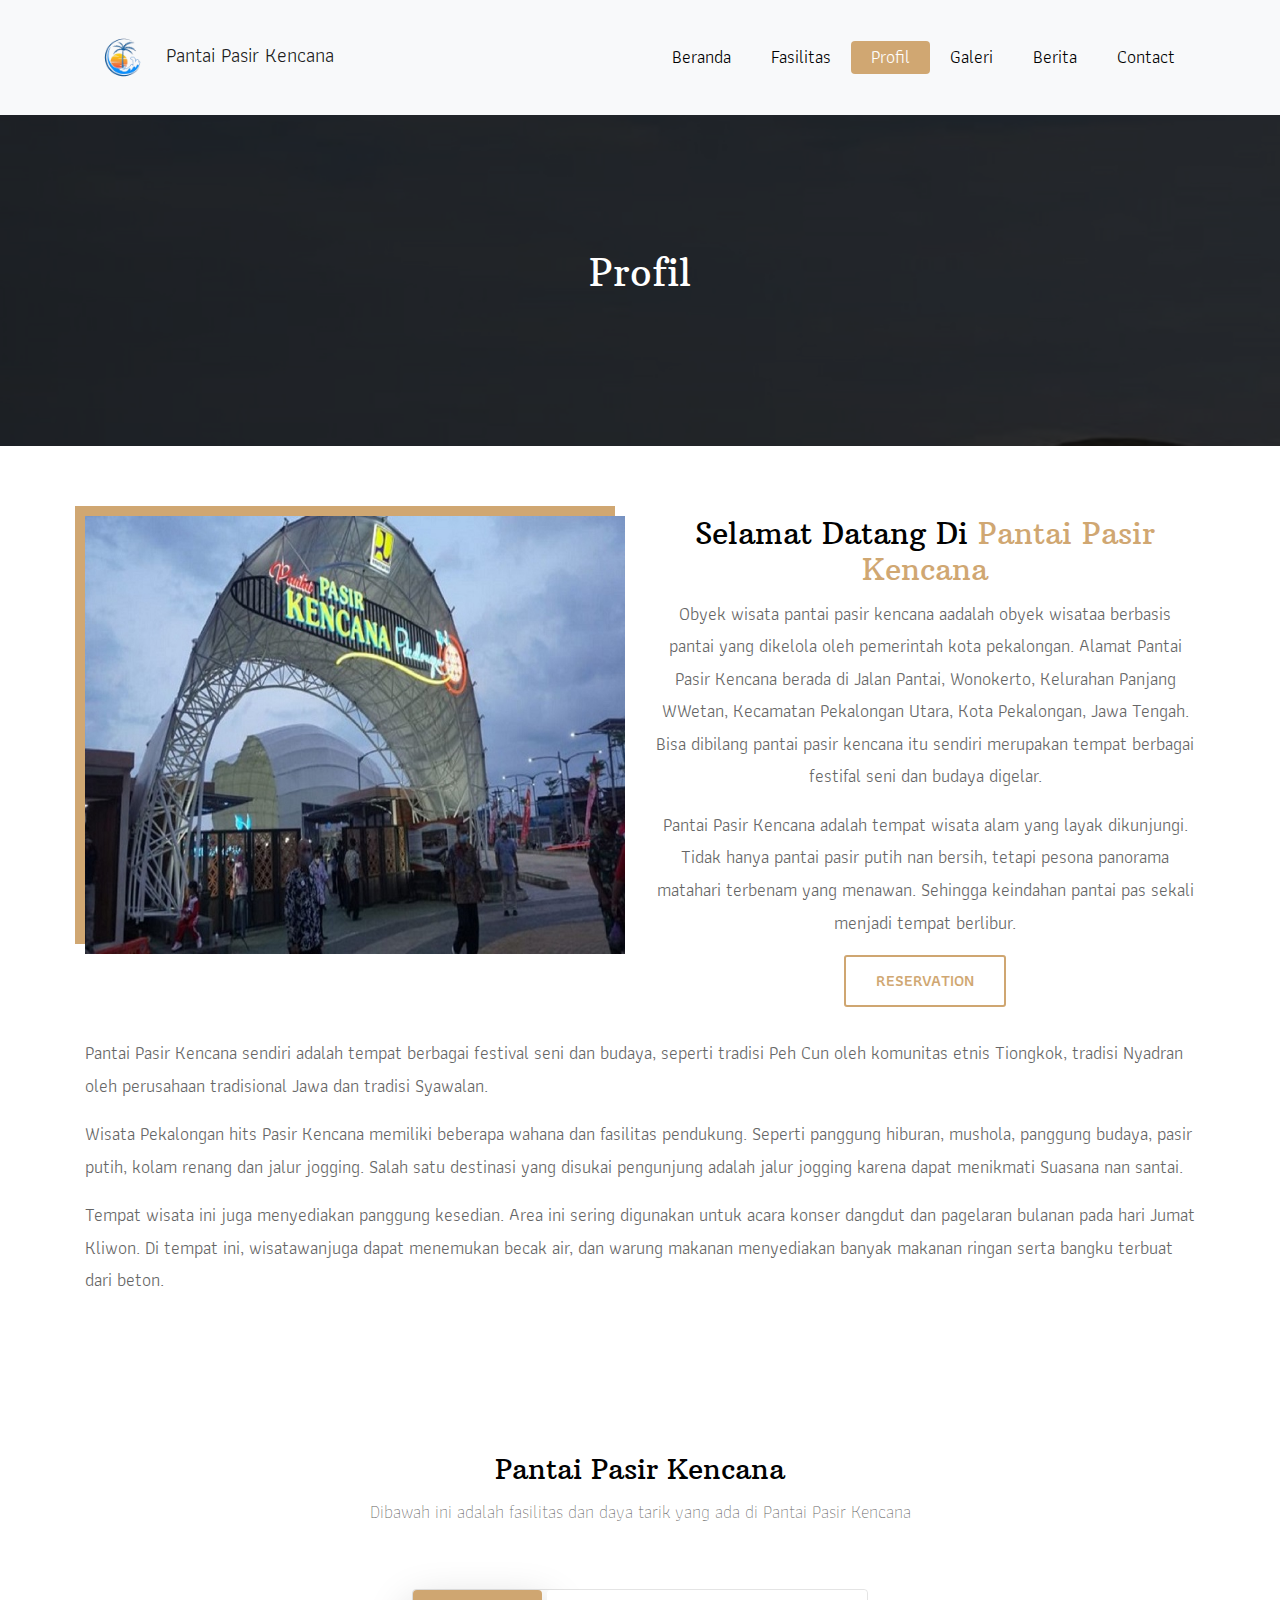
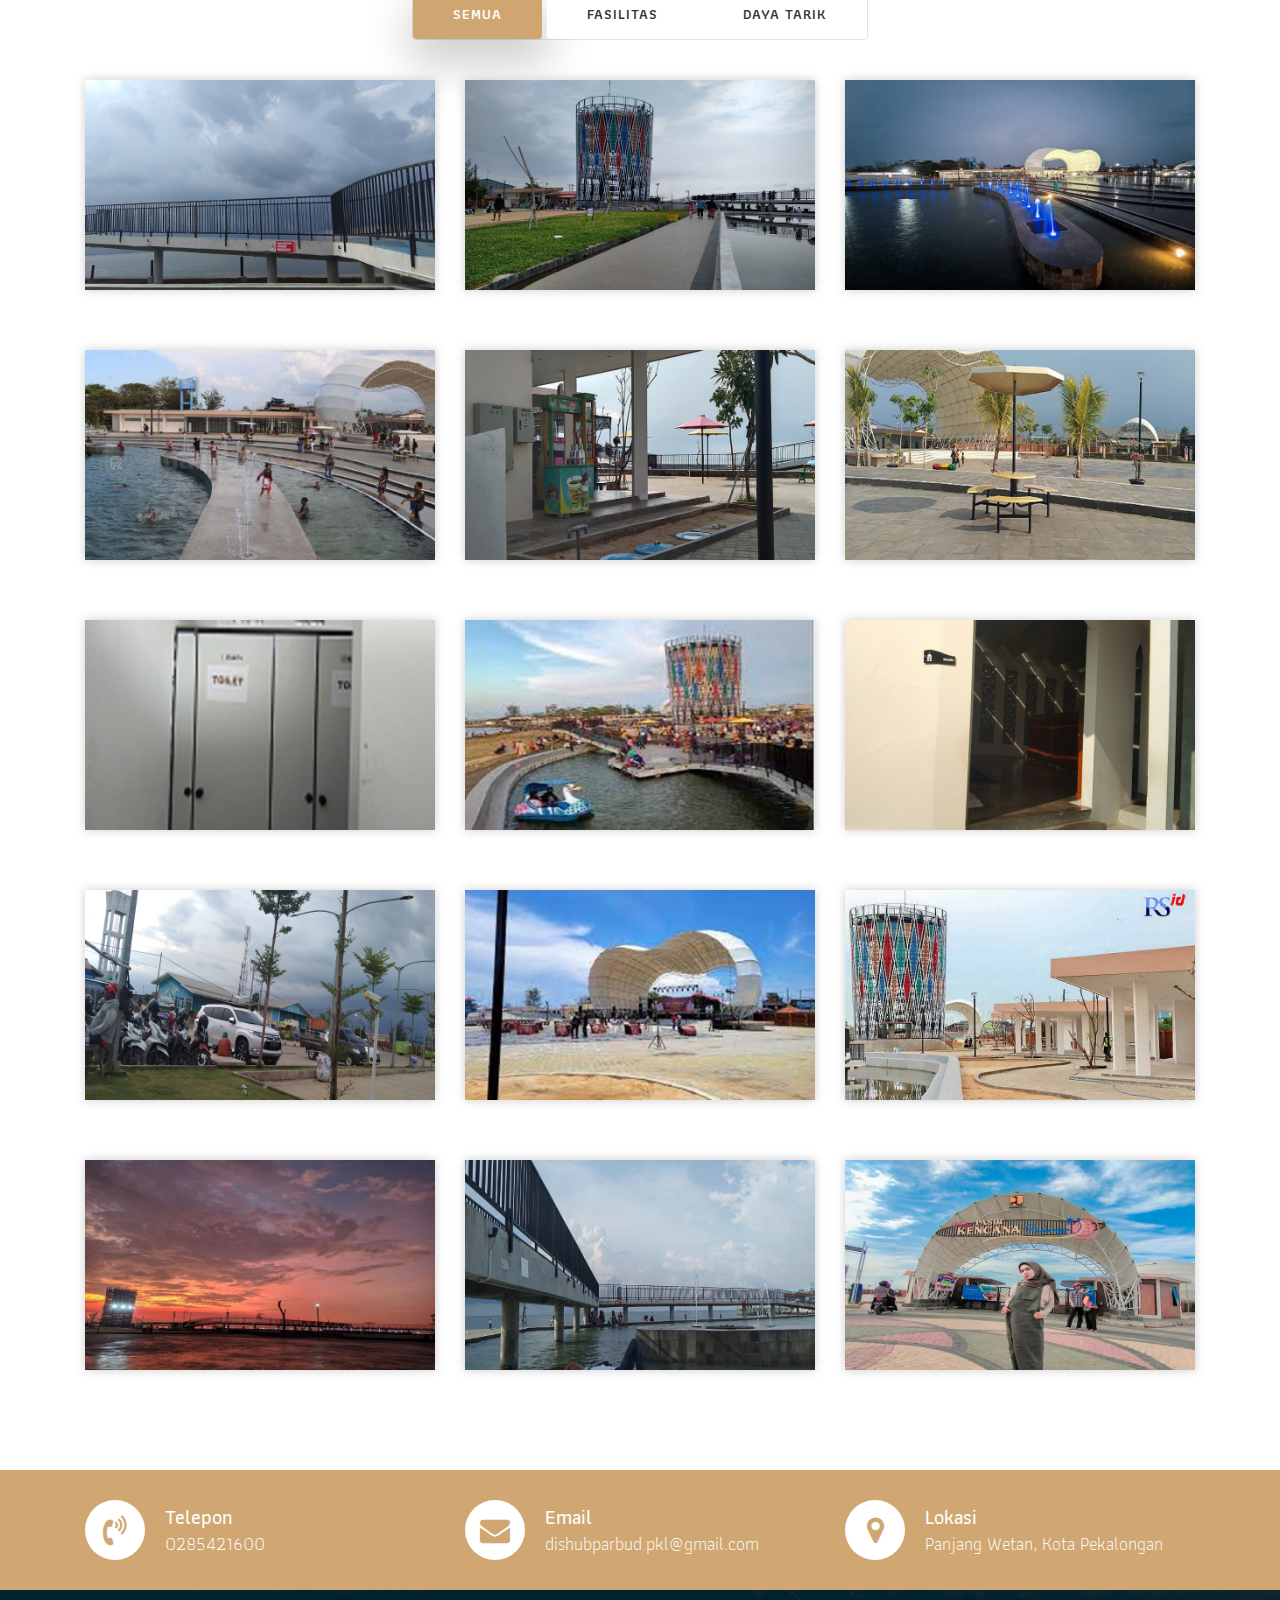
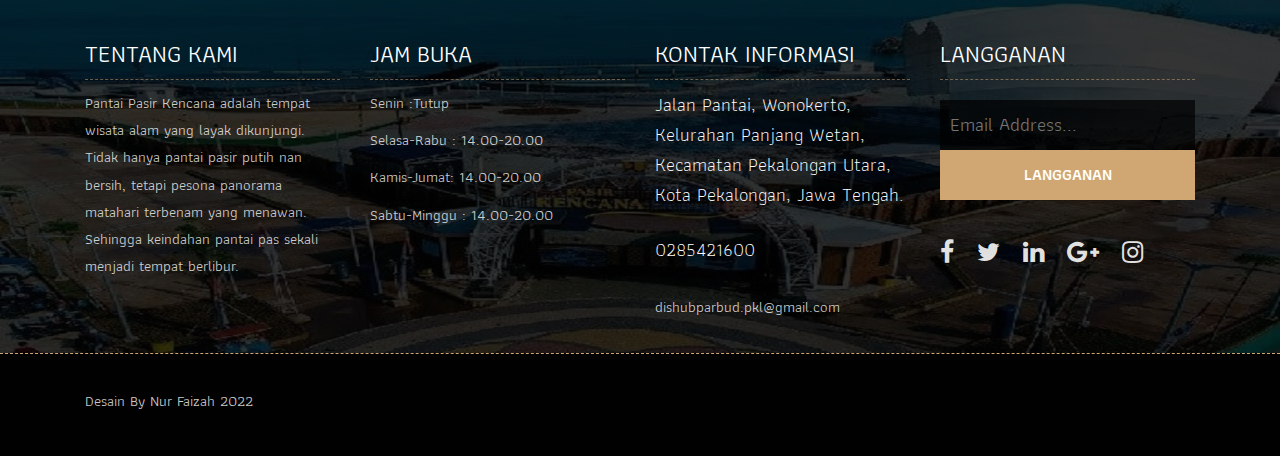
<file: profil.html>
<!DOCTYPE html>
<html lang="en"><!-- Basic -->
<head>
	<meta charset="utf-8">
    <meta http-equiv="X-UA-Compatible" content="IE=edge">   
   
    <!-- Mobile Metas -->
    <meta name="viewport" content="width=device-width, initial-scale=1">
 
     <!-- Site Metas -->
    <title>Pantai Pasir Kencana - Responsive HTML5 Template</title>  
    <meta name="keywords" content="">
    <meta name="description" content="">
    <meta name="author" content="">

    <!-- Site Icons -->
    <link rel="shortcut icon" href="images/favicon.ico" type="image/x-icon">
    <link rel="apple-touch-icon" href="images/apple-touch-icon.png">

    <!-- Bootstrap CSS -->
    <link rel="stylesheet" href="css/bootstrap.min.css">    
	<!-- Site CSS -->
    <link rel="stylesheet" href="css/style.css">    
    <!-- Responsive CSS -->
    <link rel="stylesheet" href="css/responsive.css">
    <!-- Custom CSS -->
    <link rel="stylesheet" href="css/custom.css">

    <!--[if lt IE 9]>
      <script src="https://oss.maxcdn.com/libs/html5shiv/3.7.0/html5shiv.js"></script>
      <script src="https://oss.maxcdn.com/libs/respond.js/1.4.2/respond.min.js"></script>
    <![endif]-->

</head>

<body>
	<!-- Start header -->
	<header class="top-navbar">
		<nav class="navbar navbar-expand-lg navbar-light bg-light">
			<div class="container">
				<a class="navbar-brand" href="index.html">
					<img src="images/header-logo.png" width="75px" height="75px" alt="" /> Pantai Pasir Kencana
				</a>
				<button class="navbar-toggler" type="button" data-toggle="collapse" data-target="#navbars-rs-food" aria-controls="navbars-rs-food" aria-expanded="false" aria-label="Toggle navigation">
				  <span class="navbar-toggler-icon"></span>
				</button>
				<div class="collapse navbar-collapse" id="navbars-rs-food">
					<ul class="navbar-nav ml-auto">
						<li class="nav-item"><a class="nav-link" href="index.html">Beranda</a></li>
						<li class="nav-item"><a class="nav-link" href="fasilitas.html">Fasilitas</a></li>
						<li class="nav-item active"><a class="nav-link" href="profil.html">Profil</a></li>
						<li class="nav-item dropdown">
							<li class="nav-item"><a class="nav-link" href="galeri.html">Galeri</a></li>	
								
							
						</li>
						<li class="nav-item"><a class="nav-link" href="berita-umum.html">Berita</a></li>
						<li class="nav-item"><a class="nav-link" href="contact.html">Contact</a></li>
					</ul>
				</div>
			</div>
		</nav>
	</header>
	<!-- End header -->
	
	<!-- Start header -->
	<div class="all-page-title page-breadcrumb">
		<div class="container text-center">
			<div class="row">
				<div class="col-lg-12">
					<h1>Profil</h1>
				</div>
			</div>
		</div>
	</div>
	<!-- End header -->
	
	<!-- Start About -->
	<div class="about-section-box">
		<div class="container">
			<div class="row">
				<div class="col-lg-6 col-md-6">
					<img src="images/header pantai 3.jpg" alt="" class="img-fluid">
				</div>
				<div class="col-lg-6 col-md-6 text-center">
					<div class="inner-column">
						<h1>Selamat Datang Di <span>Pantai Pasir Kencana</span></h1>
						
						<p>Obyek wisata pantai pasir kencana aadalah obyek wisataa berbasis pantai yang dikelola oleh pemerintah kota pekalongan. Alamat Pantai Pasir Kencana berada di Jalan Pantai, Wonokerto, Kelurahan Panjang WWetan, Kecamatan Pekalongan Utara, Kota Pekalongan, Jawa Tengah. Bisa dibilang pantai pasir kencana itu sendiri merupakan tempat berbagai festifal seni dan budaya digelar. </p>
						<p>Pantai Pasir Kencana adalah tempat wisata alam yang layak dikunjungi. Tidak hanya pantai pasir putih nan bersih, tetapi pesona panorama matahari terbenam yang menawan. Sehingga keindahan pantai pas sekali menjadi tempat berlibur.</p>
						
						<a class="btn btn-lg btn-circle btn-outline-new-white" href="#">Reservation</a>
					</div>
				</div>
				<div class="col-md-12">
					<div class="inner-pt">
						<p>Pantai Pasir Kencana sendiri adalah tempat berbagai festival seni dan budaya, seperti tradisi Peh Cun oleh komunitas etnis Tiongkok, tradisi Nyadran oleh perusahaan tradisional Jawa dan tradisi Syawalan. </p>
						<p>Wisata Pekalongan hits Pasir Kencana memiliki beberapa wahana dan fasilitas pendukung. Seperti panggung hiburan, mushola, panggung budaya, pasir putih, kolam renang dan jalur jogging. Salah satu destinasi yang disukai pengunjung adalah jalur jogging karena dapat menikmati Suasana nan santai. </p>
					    <p>Tempat wisata ini juga menyediakan panggung kesedian. Area ini sering digunakan untuk acara konser dangdut dan pagelaran bulanan pada hari Jumat Kliwon. Di tempat ini, wisatawanjuga dapat menemukan becak air, dan warung makanan menyediakan banyak makanan ringan serta bangku terbuat dari beton.</p>
					</div>
				</div>
			</div>
		</div>
	</div>
	<!-- End About -->
	
	<!-- Start Menu -->
	<div class="menu-box">
		<div class="container">
			<div class="row">
				<div class="col-lg-12">
					<div class="heading-title text-center">
						<h2>Pantai Pasir Kencana</h2>
						<p>Dibawah ini adalah fasilitas dan daya tarik yang ada di Pantai Pasir Kencana</p>
					</div>
				</div>
			</div>
			<div class="row">
				<div class="col-lg-12">
					<div class="special-menu text-center">
						<div class="button-group filter-button-group">
							<button class="active" data-filter="*">Semua</button>
							<button data-filter=".drinks">Fasilitas</button>
							<button data-filter=".lunch">Daya Tarik</button>
							
						</div>
					</div>
				</div>
			</div>
				
			<div class="row special-list">
				<div class="col-lg-4 col-md-6 special-grid drinks">
					<div class="gallery-single fix">
						<img src="images/jogging track.jpg" class="img-fluid" alt="Image">
						<div class="why-text">
							<h4>Jogging Track</h4>
							<p>Untuk menikmati keindahan pantai dari dekat, dapat berjalan di Joggiing track</p>
							
						</div>
					</div>
				</div>

				<div class="col-lg-4 col-md-6 special-grid drinks">
					<div class="gallery-single fix">
						<img src="images/menara-pandang pantai.jpg" class="img-fluid" alt="Image">
						<div class="why-text">
							<h4>Menara Pandang</h4>
							<p>Dari atas menara pandang kamu dapat menyaksikan beberapa titik yang ada di Pantai Pasir Kencana</p>
							
						</div>
					</div>
				</div>
				
				<div class="col-lg-4 col-md-6 special-grid drinks">
					<div class="gallery-single fix">
						<img src="images/air mancur 1.jpeg" class="img-fluid" alt="Image">
						<div class="why-text">
							<h4>Air Mancur</h4>
							<p>Air Mancur merupakan tempat dimana para anak kecil jika melihatnya akan senang</p>
							
						</div>
					</div>
				</div>
				<div class="col-lg-4 col-md-6 special-grid drinks">
					<div class="gallery-single fix">
						<img src="images/kolam renang.jpg" class="img-fluid" alt="Image">
						<div class="why-text">
							<h4>Kolam Renang</h4>
							<p>Anak kecil maupun dewasa bisa berenang di kolam renang</p>
							
						</div>
					</div>
				</div>
				<div class="col-lg-4 col-md-6 special-grid drinks">
					<div class="gallery-single fix">
						<img src="images/kios makanan.jpg" class="img-fluid" alt="Image">
						<div class="why-text">
							<h4>Kios Makanan</h4>
							<p>Pengunjung bisa membeli semua jenis makanan yang ada di kios</p>
							
						</div>
					</div>
				</div>
				<div class="col-lg-4 col-md-6 special-grid drinks">
					<div class="gallery-single fix">
						<img src="images/tempat duduk.jpg" class="img-fluid" alt="Image">
						<div class="why-text">
							<h4>Tempat Duduk</h4>
							<p>Pengunjung bisa duduk dan menikmati angin yang semilir di pinggir Pantai</p>
							
						</div>
					</div>
				</div>
				<div class="col-lg-4 col-md-6 special-grid drinks">
					<div class="gallery-single fix">
						<img src="images/toilet.jpg" class="img-fluid" alt="Image">
						<div class="why-text">
							<h4>Toilet</h4>
							<p>Ada toilet laki-laki dan perempuan, selain toilet juga ada tempat untuk bilas</p>
							
						</div>
					</div>
				</div>
				<div class="col-lg-4 col-md-6 special-grid drinks">
					<div class="gallery-single fix">
						<img src="images/permainan.jpg" class="img-fluid" alt="Image">
						<div class="why-text">
							<h4>Becak Air</h4>
							<p>Di sini bisa menaiki Becak air seperti kapal kecil yanng berbentuk angsa, biasanya anak kecil suka tertarik.</p>
							
						</div>
					</div>
				</div>
				<div class="col-lg-4 col-md-6 special-grid drinks">
					<div class="gallery-single fix">
						<img src="images/musholla.jpg" class="img-fluid" alt="Image">
						<div class="why-text">
							<h4>Musholla</h4>
							<p>Bisa digunakan pengunjung untuk beribadah</p>
							
						</div>
					</div>
				</div>
				<div class="col-lg-4 col-md-6 special-grid drinks">
					<div class="gallery-single fix">
						<img src="images/parkiran.jpg" class="img-fluid" alt="Image">
						<div class="why-text">
							<h4>Area Parkir</h4>
							<p>Untuk Parkir jangan khawatir, Pantai Pasir Kencana memiliki kawasan parkir cukup luas</p>
							
						</div>
					</div>
				</div>
				<div class="col-lg-4 col-md-6 special-grid drinks">
					<div class="gallery-single fix">
						<img src="images/panggung hiburan.jpg" class="img-fluid" alt="Image">
						<div class="why-text">
							<h4>Panggung Hiburan</h4>
							<p>Panggung Hiburan Untuk acara konser dangdut dan pagelaran bulanan pada hari Jumat Kliwon dan acara lainnya</p>
							
						</div>
					</div>
				</div>

				<div class="col-lg-4 col-md-6 special-grid lunch">
					<div class="gallery-single fix">
						<img src="images/menara pandang 2.jpg" class="img-fluid" alt="Image">
						<div class="why-text">
							<h4>Wisata Pantai Kekinian</h4>
							<p>Menara Pantang merupakan tempat favorit menikmati sunset di sore hari</p>
							
						</div>
					</div>
				</div>

				<div class="col-lg-4 col-md-6 special-grid lunch">
					<div class="gallery-single fix">
						<img src="images/sunset pantai.jpg" class="img-fluid" alt="Image">
						<div class="why-text">
							<h4>Menikmati Cantikknya Sunset</h4>
							<p>Pantai ini terkenal akan pesona sunsetnya yang sangat cantik</p>
							
						</div>
					</div>
				</div>
				
				<div class="col-lg-4 col-md-6 special-grid lunch">
					<div class="gallery-single fix">
						<img src="images/jogging track 2.jpg" class="img-fluid" alt="Image">
						<div class="why-text">
							<h4>Walking Track</h4>
							<p>Sebuah jembatan memanjang yang letaknya tepat berada di depan pantai</p>
							
						</div>
					</div>
				</div>

				<div class="col-lg-4 col-md-6 special-grid lunch">
					<div class="gallery-single fix">
						<img src="images/spot foto instagramable 2.jpg" class="img-fluid" alt="Image">
						<div class="why-text">
							<h4>Spot Foto Instagramable</h4>
							<p>Terdapat cukup banyak tempat atau spot untuk berfoto</p>
							
						</div>
					</div>
				</div>
				
				
				</div>
		</div>
	</div>
	<!-- End Menu -->
	
	<!-- Start Contact info -->
	<div class="contact-imfo-box">
		<div class="container">
			<div class="row">
				<div class="col-md-4">
					<i class="fa fa-volume-control-phone"></i>
					<div class="overflow-hidden">
						<h4>Telepon</h4>
						<p class="lead">
							0285421600	
						</p>
					</div>
				</div>
				<div class="col-md-4">
					<i class="fa fa-envelope"></i>
					<div class="overflow-hidden">
						<h4>Email</h4>
						<p class="lead">
							dishubparbud.pkl@gmail.com
						</p>
					</div>
				</div>
				<div class="col-md-4">
					<i class="fa fa-map-marker"></i>
					<div class="overflow-hidden">
						<h4>Lokasi</h4>
						<p class="lead">
							Panjang Wetan, Kota Pekalongan
						</p>
					</div>
				</div>
			</div>
		</div>
	</div>
	<!-- End Contact info -->
	
	<!-- Start Footer -->
	<footer class="footer-area bg-f">
		<div class="container">
			<div class="row">
				<div class="col-lg-3 col-md-6">
					<h3>Tentang Kami</h3>
					<p>Pantai Pasir Kencana adalah tempat wisata alam yang layak dikunjungi. Tidak hanya pantai pasir putih nan bersih, tetapi pesona panorama matahari terbenam yang menawan. Sehingga keindahan pantai pas sekali menjadi tempat berlibur.</p>
				</div>
				<div class="col-lg-3 col-md-6">
					<h3>Jam Buka</h3>
					<p><span class="text-color">Senin :</span>Tutup</p>
					<p><span class="text-color">Selasa-Rabu :</span> 14.00-20.00</p>
					<p><span class="text-color">Kamis-Jumat:</span> 14.00-20.00</p>
					<p><span class="text-color">Sabtu-Minggu :</span> 14.00-20.00</p>
				</div>
				<div class="col-lg-3 col-md-6">
					<h3>Kontak Informasi</h3>
					<p class="lead">Jalan Pantai, Wonokerto, Kelurahan Panjang Wetan, Kecamatan Pekalongan Utara, Kota Pekalongan, Jawa Tengah.</p>
					<p class="lead"><a href="#">0285421600</a></p>
					<p><a href="#"> </a>dishubparbud.pkl@gmail.com</p>
				</div>
				<div class="col-lg-3 col-md-6">
					<h3>Langganan</h3>
					<div class="subscribe_form">
						<form class="subscribe_form">
							<input name="EMAIL" id="subs-email" class="form_input" placeholder="Email Address..." type="email">
							<button type="submit" class="submit">LANGGANAN</button>
							<div class="clearfix"></div>
						</form>
					</div>
					<ul class="list-inline f-social">
						<li class="list-inline-item"><a href="#"><i class="fa fa-facebook" aria-hidden="true"></i></a></li>
						<li class="list-inline-item"><a href="#"><i class="fa fa-twitter" aria-hidden="true"></i></a></li>
						<li class="list-inline-item"><a href="#"><i class="fa fa-linkedin" aria-hidden="true"></i></a></li>
						<li class="list-inline-item"><a href="#"><i class="fa fa-google-plus" aria-hidden="true"></i></a></li>
						<li class="list-inline-item"><a href="#"><i class="fa fa-instagram" aria-hidden="true"></i></a></li>
					</ul>
				</div>
			</div>
		</div>
		
		<div class="copyright">
			<div class="container">
				<div class="row">
					<div class="col-lg-12">
						<p class="name"> Desain By Nur Faizah <a href="#"></a> 2022
					<a href="https://html.design/"></a></p>
					</div>
				</div>
			</div>
		</div>
		
	</footer>
	<!-- End Footer -->
	
	<a href="#" id="back-to-top" title="Back to top" style="display: none;">&uarr;</a>

	<!-- ALL JS FILES -->
	<script src="js/jquery-3.2.1.min.js"></script>
	<script src="js/popper.min.js"></script>
	<script src="js/bootstrap.min.js"></script>
    <!-- ALL PLUGINS -->
	<script src="js/jquery.superslides.min.js"></script>
	<script src="js/images-loded.min.js"></script>
	<script src="js/isotope.min.js"></script>
	<script src="js/baguetteBox.min.js"></script>
	<script src="js/form-validator.min.js"></script>
    <script src="js/contact-form-script.js"></script>
    <script src="js/custom.js"></script>
</body>
</html>
</file>
<file: css/style.css>
/*------------------------------------------------------------------
    IMPORT FONTS
-------------------------------------------------------------------*/

@import url('https://fonts.googleapis.com/css?family=Arbutus+Slab');
@import url('https://fonts.googleapis.com/css?family=Athiti:400,500,600');

/*------------------------------------------------------------------
    IMPORT FILES
-------------------------------------------------------------------*/

@import url(animate.css);
@import url(font-awesome.min.css);
@import url(superslides.css);
@import url(baguetteBox.min.css);

/*------------------------------------------------------------------
    SKELETON
-------------------------------------------------------------------*/

body {
    color: #666666;
    font-size: 15px;
    font-family: 'Athiti', sans-serif;
    line-height: 1.80857;
}


a {
    color: #1f1f1f;
    text-decoration: none !important;
    outline: none !important;
    -webkit-transition: all .3s ease-in-out;
    -moz-transition: all .3s ease-in-out;
    -ms-transition: all .3s ease-in-out;
    -o-transition: all .3s ease-in-out;
    transition: all .3s ease-in-out;
}

h1,
h2,
h3,
h4,
h5,
h6 {
    letter-spacing: 0;
    font-weight: normal;
    position: relative;
    padding: 0 0 10px 0;
    font-weight: normal;
    line-height: 120% !important;
    color: #1f1f1f;
    margin: 0
}

h1 {
    font-size: 24px
}

h2 {
    font-size: 22px
}

h3 {
    font-size: 18px
}

h4 {
    font-size: 16px
}

h5 {
    font-size: 14px
}

h6 {
    font-size: 13px
}

h1 a,
h2 a,
h3 a,
h4 a,
h5 a,
h6 a {
    color: #212121;
    text-decoration: none!important;
    opacity: 1
}

h1 a:hover,
h2 a:hover,
h3 a:hover,
h4 a:hover,
h5 a:hover,
h6 a:hover {
    opacity: .8
}

a {
    color: #1f1f1f;
    text-decoration: none;
    outline: none;
}

a,
.btn {
    text-decoration: none !important;
    outline: none !important;
    -webkit-transition: all .3s ease-in-out;
    -moz-transition: all .3s ease-in-out;
    -ms-transition: all .3s ease-in-out;
    -o-transition: all .3s ease-in-out;
    transition: all .3s ease-in-out;
}

.btn-custom {
    margin-top: 20px;
    background-color: transparent !important;
    border: 2px solid #ddd;
    padding: 12px 40px;
    font-size: 16px;
}

.lead {
    font-size: 18px;
    line-height: 30px;
    color: #767676;
    margin: 0;
    padding: 0;
}

blockquote {
    margin: 20px 0 20px;
    padding: 30px;
}

ul, li, ol{
	list-style: none;
	margin: 0px;
	padding: 0px;
}
button:focus{
	outline: none;
}

.form-control::-moz-placeholder {
    color: #2a2a2a;
    opacity: 1;
}

/*------------------------------------------------------------------
    LOADER 
-------------------------------------------------------------------*/


/*------------------------------------------------------------------
    HEADER
-------------------------------------------------------------------*/
.top-navbar{
	position: relative;
	z-index: 10;
}

.top-navbar .navbar{
	padding: 15px 0px;
	position: fixed;
	width: 100%;
	transition: height .3s ease-out, background .3s ease-out, box-shadow .3s ease-out;
	-webkit-transform: translate3d(0, 0, 0);
	transform: translate3d(0, 0, 0);
	z-index: 100;
}

.top-navbar .navbar-light .navbar-nav .nav-link{
	color: #010101;
	font-size: 18px;
	padding: 0px 20px;
	border-radius: 4px;
}

.top-navbar .navbar-light .navbar-nav .nav-item .nav-link:hover{
	background: #d0a772;
	color: #ffffff;
}
.top-navbar .navbar-light .navbar-nav .nav-item.active .nav-link{
	background: #d0a772;
	color: #ffffff;
	border-radius: 4px;
}

.navbar-expand-lg .navbar-nav .dropdown-menu{
	border: none;
	 box-shadow: 2px 5px 6px rgba(0,0,0,0.5);
}

.navbar-expand-lg .navbar-nav .dropdown-menu a.dropdown-item:hover{
	background: #d0a772;
	color: #ffffff;
}
.navbar-light .navbar-toggler:hover{
	background: #cfa671;
}

/*------------------------------------------------------------------
    Slider
-------------------------------------------------------------------*/

.cover-slides{
	height: 100vh;
}
.slides-navigation a {
	background: #cfa671;
    position: absolute;
    height: 70px;
    width: 70px;
    top: 50%;
    font-size: 20px;
    display: block;
    color: #fff;
	line-height: 80px;
	text-align: center;
    transition: all .3s ease-in-out;
}
.slides-navigation a i{
	font-size: 40px;
}
.slides-navigation a:hover {
	background: #010101;
}
.cover-slides .container{
	height: 100%;
	position: relative;
	z-index: 2;
}
.cover-slides .container > .row {
	-webkit-box-align: center;
	-ms-flex-align: center;
	align-items: center;
}
.cover-slides .container > .row {
    height: 100%;
}

.btn{
	text-transform: uppercase;
	padding: 19px 36px;
}
.btn{
	display: inline-block;
	font-weight: 600;
	text-align: center;
	white-space: nowrap;
	vertical-align: middle;
	-webkit-user-select: none;
	-moz-user-select: none;
	-ms-user-select: none;
	user-select: none;
	border: 2px solid transparent;
	padding: 12px 30px;
	font-size: 16px;
	line-height: 1.5;
	border-radius: .1875rem;
	transition: color .15s ease-in-out, background-color .15s ease-in-out, border-color .15s ease-in-out, box-shadow .15s ease-in-out;
}
.btn-outline-new-white {
    color: #fff;
    background-color: transparent;
    background-image: none;
    border-color: #cfa671;
}
.btn-outline-new-white:hover {
    color: #ffffff;
    background-color: #cfa671;
    border-color: #cfa671;
}

.overlay-background {
    background: #333;
    position: absolute;
    height: 100%;
    width: 100%;
    left: 0;
    top: 0;
	opacity: 0.5;
}

.cover-slides h1{
	font-family: 'Arbutus Slab', serif;
	font-weight: 500;
	font-size: 64px;
	color: #fff;
}
.cover-slides p{
	font-size: 18px;
	color: #fff;
}
.slides-pagination a{
	border: 2px solid #ffffff;
}
.slides-pagination a.current{
	background: #cfa671;
	border: 2px solid #cfa671;
}

/*------------------------------------------------------------------
    About
-------------------------------------------------------------------*/

.about-section-box{
	padding: 70px 0px;
}
.about-section-box .img-fluid{
	box-shadow: -10px -10px 0px #d0a772;
}
.inner-column{}
.inner-column h1{
	font-family: 'Arbutus Slab', serif;
	font-size: 30px;
	color: #010101;
}
.inner-column h1 span{
	color: #d0a772;
}
.inner-column h4{
	font-size: 16px;
	font-weight: 500;
}
.inner-column p{
	font-size: 18px;
}
.inner-column .btn-outline-new-white{
	color: #d0a772;
}
.inner-column .btn-outline-new-white:hover{
	color: #ffffff;
}

/*------------------------------------------------------------------
    QT
-------------------------------------------------------------------*/


.qt-background{
	background: url(../images/qt-bg.jpg) no-repeat;
	background-size: cover;
	padding: 100px 0;
	background-attachment: fixed;
	background-position: center center;
	position: relative;
}
.qt-background p {
    font-size: 35px;
    font-weight: 300;
    line-height: 44px;
    color: #fff;
	font-family: 'Arbutus Slab', serif;
	margin-bottom: 20px;
}

.qt-background span {
    color: #fff;
    font-size: 20px;  
	font-weight: 500;	
}

/*------------------------------------------------------------------
    Menu
-------------------------------------------------------------------*/

.menu-box{
	padding: 70px 0px;
}

.heading-title{
	margin-bottom: 50px;
}
.heading-title h2{
	color: #010101;
	font-size: 28px;
	font-family: 'Arbutus Slab', serif;
}
.heading-title p{
	font-size: 18px;
	font-weight: 200;
	margin: 0px;
}

.filter-button-group {
    border: 1px solid #e4e4e4;
    border-radius: 4px;
    margin: 10px 15px;
    display: inline-block;
}

.filter-button-group button {
    color: #333;
    letter-spacing: 1px;
    text-transform: uppercase;
    font-weight: 600;
    font-size: 14px;
    cursor: pointer;
    background: #fff;
    padding: 12px 40px;
    border: none;
    border-radius: 4px;
}

.filter-button-group button.active {
    background: #cfa671;
    color: #fff;
    box-shadow: 2px 20px 45px 5px rgba(0,0,0,.2);
}

.gallery-single{
	margin: 30px 0px;
}

.gallery-single {
    position: relative;
    overflow: hidden;
    -webkit-box-shadow: 0 0 10px #ccc;
    box-shadow: 0 0 10px #ccc;
}

.why-text {
    position: absolute;
    left: 0;
    bottom: -100%;
    right: 0;
    height: 100%;
    background: rgba(207, 166, 113, 0.9);
    padding: 12px 12px;
    -webkit-transition: all .3s ease;
    transition: all .3s ease;
}
.why-text h4{
	color: #ffffff;
	font-size: 24px;
	font-weight: 500;
	font-family: 'Arbutus Slab', serif;
}
.why-text p{
	color: #ffffff;
	font-size: 18px;
	border-bottom: 1px dashed #010101;
	margin: 0px;
	padding-bottom: 15px;
	margin-top: 15px;
	margin-bottom: 15px;
}
.why-text h5{
	font-size: 28px;
	font-weight: 600;
	color: #ffffff;
}

.gallery-single:hover .why-text{
	bottom: 0px;
}


/*------------------------------------------------------------------
    Gallery
-------------------------------------------------------------------*/

.gallery-box{
	padding: 70px 0px;
}
.tz-gallery{
	margin-top: 30px;
}
.tz-gallery .lightbox img {
    width: 100%;
    margin-bottom: 30px;
    transition: 0.2s ease-in-out;
    box-shadow: 0 2px 3px rgba(0,0,0,0.2);
}
.tz-gallery .lightbox img:hover {
    transform: scale(1.05);
    box-shadow: 0 8px 15px rgba(0,0,0,0.3);
}

/*------------------------------------------------------------------
    Customer Reviews
-------------------------------------------------------------------*/

.customer-reviews-box{
	padding: 70px 0px;
}

.carousel-inner .carousel-item .img-box{
	width: 135px;
	height: 135px;
}
.carousel-control-prev{
	left: -100px;
}
.carousel-control-next{
	right: -100px;
}
.carousel-indicators{
	top: 320px;
}

.text-warning{
	color: #d0a772 !important;
	font-size: 24px;
}

@media (min-width: 320px) and (max-width: 640px) {
	.carousel-inner .carousel-item p{
		font-size: 14px;
	}
	.carousel-control-prev{
		left: -5px;
	}
	.carousel-control-next{
		right: -5px;
	}
 	.carousel-indicators{
		top: 400px;
	}
}

#reviews .carousel-control-prev{
	background: #d0a772;
	color: #ffffff;
	display: block;
	position: absolute;
	width: 8%;
	height: 50px;
	top: 50%;
	font-size: 28px;
	opacity: 1;
}
#reviews .carousel-control-prev:hover{
	background: #010101;
	color: #ffffff;
}

#reviews .carousel-control-next{
	background: #d0a772;
	color: #ffffff;
	display: block;
	position: absolute;
	width: 8%;
	height: 50px;
	top: 50%;
	font-size: 28px;
	opacity: 1;
}
#reviews .carousel-control-next:hover{
	background: #010101;
	color: #ffffff;
}


/*------------------------------------------------------------------
    Contact info
-------------------------------------------------------------------*/

.contact-imfo-box{
	background: #d0a772;
	padding: 30px 0;
}

.overflow-hidden {
    overflow: hidden;
}

.contact-imfo-box i{
	display: block;
	float: left;
	width: 60px;
	height: 60px;
	line-height: 60px;
	text-align: center;
	background: #fff;
	color: #d0a772;
	font-size: 30px;
	-webkit-border-radius: 50%;
	-moz-border-radius: 50%;
	-ms-border-radius: 50%;
	border-radius: 50%;
	margin-right: 20px;
}
.contact-imfo-box h4 {
    margin: 0px;
    margin-top: 5px;
	color: #ffffff;
	font-size: 20px;
	padding: 0px;
	font-weight: 500;
	line-height: 24px;
}
.contact-imfo-box p {
    margin: 0px;
	color: #ffffff;
	font-weight: 300;
}

/*------------------------------------------------------------------
    Footer
-------------------------------------------------------------------*/

.footer-area{
	padding-top: 50px;
	padding-bottom: 0px;
}
.bg-f{
	background-image: url("../images/footer\ pantai.jpeg");
	background-attachment: scroll;
	background-clip: initial;
	background-color: rgba(0, 0, 0, 0);
	background-origin: initial;
	background-position: center center;
	background-repeat: no-repeat;
	background-size: cover;
	position: relative;
}
.bg-f::before {
    background: #010101;
    content: "";
    height: 100%;
    left: 0;
    position: absolute;
    top: 0;
    width: 100%;
    z-index: 1;
	opacity: 0.8;
}

.footer-area .container{
	position: relative;
	z-index: 1;
}
.footer-area h3{
	color: #ffffff;
	text-transform: uppercase;
	font-size: 24px;
	border-bottom: 1px dashed rgba(207, 166, 113, 0.5);
	margin-bottom: 10px;
}
.footer-area p{
	font-size: 15px;
	color: rgba(255, 255, 255, 0.8);
	margin: 0;
	padding-bottom: 10px;
}

.footer-area p.lead{
	font-size: 19px;
	color: #ffffff;
	margin-bottom: 15px;
}
.footer-area p.lead a{
	color: #ffffff;
	margin-bottom: 15px;
}
.footer-area p.lead a:hover{
	color: #d0a772;
}
.footer-area p a{
	font-size: 18px;
	color: #ffffff;
}
.footer-area p a:hover{
	color: #d0a772;
}

.subscribe_form {
    display: block;
    text-align: center;
    padding: 5px 0;
}

.subscribe_form .form_input {
    display: block;
    background-color: rgba(0,0,0,0.7);
    color: #fff;
    border: none;
    font-size: 19px;
    line-height: 50px;
    padding: 0 10px;
    float: left;
    width: 100%;
    transition: all 0.5s ease-in-out;
}

.subscribe_form .submit {
    background-color: #d0a772;
    color: #fff;
    font-size: 16px;
    font-weight: 600;
    line-height: 50px;
    display: inline-block;
    padding: 0 10px;
    float: left;
    width: 100%;
	border: none;
	cursor: pointer;
    transition: all 0.5s ease-in-out;
}
.subscribe_form .submit:hover{
	background: #010101;
}

.f-social {
    padding-bottom: 10px;
    margin: 0px;
    margin-top: 20px;
}
.f-social li a {
    font-size: 25px;
    color: rgba(255, 255, 255, 0.9);
	margin-right: 10px;
}

.copyright{
	margin-top: 20px;
	position: relative;
	display: block;
	background-color: #010101;
	border-top: 1px dashed rgba(207, 166, 113);
	padding: 30px 0;
	z-index: 1;
}

.copyright .company-name{
	font-size: 16px;
	text-align: center;
}
.copyright .company-name a{
	font-size: 16px;
}

/*------------------------------------------------------------------
    All Pages
-------------------------------------------------------------------*/

.page-breadcrumb {
    padding: 250px 0 150px;
    background: url(../images/header\ 5.jpeg) no-repeat;
    background-attachment: fixed;
    background-size: cover;
    background-position: 0 0;
    position: relative;
}
.all-page-title .container{
	position: relative;
	z-index: 2;
}
.all-page-title::before{
	background: #010101;
	content: "";
	height: 100%;
	left: 0;
	position: absolute;
	top: 0;
	width: 100%;
	z-index: 1;
	opacity: 0.8;	
}
.all-page-title h1{
	font-size: 38px;
	color: #ffffff;
	font-family: 'Arbutus Slab', serif;
	padding: 0px;
}

.inner-pt{
	margin-top: 30px;
}
.inner-pt p{
	font-size: 18px;
}

.stuff-box{
	padding: 70px 0px;
}

.our-team{
    border: 2px solid #d0a772;
    border-radius: 0px;
    text-align: center;
    margin: 10px;
    z-index: 1;
    position: relative;
}
.our-team:before,
.our-team:after{
    content: "";
    width: 100%;
    height: 104%;
    background: #d0a772;
    position: absolute;
    top: 50%;
    left: 0;
    z-index: -1;
    transform: translateY(-50%) scaleX(0.3);
    transition: all 0.3s ease 0s;
}
.our-team:after{
    width: 106%;
    left: 50%;
    transform: translate(-50%, -50%) scaleY(0.25);
}
.our-team:hover:before{ transform: translateY(-50%) scaleX(0.7); }
.our-team:hover:after{ transform: translate(-50%, -50%) scaleY(0.7); }
.our-team img{
    width: 100%;
    height: auto;
    border-radius: 0px;
    transition: all 0.3s ease 0s;
}
.our-team .team-content{
    width: 93%;
    padding: 25px 0 10px;
    background: #d0a772;
    position: absolute;
    bottom: 50px;
    left: 50%;
    opacity: 0;
    transform: translateX(-50%);
    transition: all 0.3s cubic-bezier(0.5, 0.2,0.1,0.9);
}
.our-team:hover .team-content{
    bottom: 10px;
    opacity: 1;
}
.our-team .title{
    font-size: 25px;
    font-weight: 600;
    color: #fff;
    letter-spacing: 1px;
    text-transform: capitalize;
    margin: 0;
}
.our-team .post{
    display: block;
    font-size: 16px;
    color: #fff;
    text-transform: uppercase;
    margin-bottom: 10px;
}
.our-team .social{
    padding: 0;
    margin: 0;
    list-style: none;
}
.our-team .social li{
    display: inline-block;
    margin: 0 5px;
}
.our-team .social li a{
    display: block;
    width: 35px;
    height: 35px;
    line-height: 35px;
    border-radius: 50%;
    background: #fff;
    font-size: 20px;
    color: #d0a772;
    transition: all 0.3s ease 0s;
}
.our-team .social li a:hover{
    background: #ffffff;
    box-shadow: 0 0 0 5px rgba(255,255,255,0.3);
    color: #d0a772;
}
@media only screen and (max-width: 990px){
    .our-team{ margin-bottom: 30px; }
}


.reservation-box{
	padding: 70px 0px;
}

.reservation-box h3{
	padding: 0px 15px;
	margin-bottom: 20px;
	font-weight: 600;
}

.help-block ul li{
	color: red;
}

.form-control[readonly]{
	background-color: #ffffff;
}

.form-control{
	border-radius: 0px;
	min-height: 50px;
}
.form-control:focus{
	border: 1px solid #d0a772;
	box-shadow: none;
}

.form-group .picker__input.picker__input--active{
	border-color: #d0a772;
}

.submit-button{
	margin-top: 20px;
}
.btn.btn-common{
	color: #d0a772;
	background-color: transparent;
	background-image: none;
	border-color: #cfa671;
}
.btn.btn-common:hover{
	color: #ffffff;
	background-color: #cfa671;
	border-color: #cfa671;
}
.blog-box{
	padding: 70px 0px;
}
.blog-box-inner{
	position: relative;
	margin-bottom: 30px;
}

.blog-box-inner .blog-img-box{
	position: relative;
	display: block;
}

.blog-box-inner .blog-detail{
	position: absolute;
	top: 0;
	background: #fff;
	padding: 30px 25px;
	border: 1px solid #ddd;
	transition-duration: .5s;
	height: 100%;
}

.blog-detail h4 {
    font-size: 18px;
    font-weight: 500;
    color: #222222;
}

.blog-detail ul li {
    display: inline-block;
    padding: 0px 5px;
}
.blog-detail ul li span{
	color: #d0a772;
	cursor: pointer;
}
.blog-detail ul li span:hover{
	color: #010101;
}

.blog-detail ul li:first-child {
    padding-left: 0px;
}

.blog-detail p {
    padding: 10px 0px 0 0;
	margin: 0px;
}

.blog-detail a{
	color: #d0a772;
	margin-top: 20px;
}

.blog-box-inner .blog-detail:hover{
	background: rgba(255, 255, 255, .9);
}

.blog-inner-box {
    position: relative;
    margin: 0px 10px;
    margin-bottom: 30px;
}
.side-blog-img {
    box-shadow: -15px -15px 0px 0px rgba(0,0,0,0.4);
    -webkit-transition: all 1s ease 0.01s;
    transition: all 1s ease 0.01s;
    position: relative;
}

.date-blog-up {
    position: absolute;
    right: 0px;
    top: 0px;
    background: #cfa671;
    font-size: 18px;
    color: #ffffff;
    padding: 5px 15px 5px 5px;
}
.inner-blog-detail {
    background: #ffffff;
    position: relative;
    padding: 30px 20px;
}

.inner-blog-detail h3 {
    font-size: 20px;
    font-weight: 500;
    padding-bottom: 15px;
}
.inner-blog-detail ul li {
    display: inline-block;
    padding: 0px 5px;
    color: #222222;
}
.inner-blog-detail ul li span {
    color: #cfa671;
}
.inner-blog-detail p {
    padding: 10px 0px;
}
.details-page blockquote {
    border-left: 5px solid #cfa671;
}
.details-page blockquote {
    padding: 20px;
}
blockquote {
    margin: 20px 0 20px;
    padding: 30px;
}
.blog-inner-details-line {
    margin: 20px 0px;
    clear: both;
    float: left;
    width: 100%;
}
.line-left-social h5 {
    font-size: 18px;
    font-weight: 600;
    padding-bottom: 15px;
}
.line-left-social ul li {
    display: inline-block;
    margin-bottom: 5px;
}
.line-right-social ul li {
    display: inline-block;
}
.line-right-social ul li a {
    display: block;
    padding: 5px;
    background: #f5f5f5;
    border-radius: 6px;
    font-weight: 500;
    width: 35px;
    height: 35px;
    text-align: center;
    line-height: 25px;
    font-size: 15px;
}
.line-left-social ul li a {
    display: block;
    padding: 5px 10px;
    background: #f5f5f5;
    border-radius: 6px;
    font-weight: 400;
    font-size: 12px;
}
.line-left-social ul li a:hover {
    background: #cfa671;
    color: #ffffff;
}
.line-right-social ul li a:hover {
    background: #cfa671;
    color: #ffffff;
}
.line-right-social h5 {
    font-size: 18px;
    font-weight: 600;
    padding-bottom: 15px;
}
.blog-comment-box {
    clear: both;
    margin: 20px 0px;
    float: left;
    width: 100%;
}
.blog-comment-box h3 {
    font-size: 18px;
    font-weight: 600;
    padding-bottom: 20px;
}
.comment-item {
    margin-bottom: 30px;
}
.comment-item-left {
    float: left;
    width: 90px;
    height: 90px;
}
.comment-item-left img {
    width: 100%;
    border-radius: 6px;
}
.comment-item-right {
    padding-left: 110px;
}
.comment-item-right a {
    font-size: 16px;
    font-weight: 500;
}
.des-l {
    display: inline-block;
    width: 100%;
}
.des-l p {
    font-size: 13px;
}
.comment-item-right a {
    font-size: 16px;
    font-weight: 500;
}
.right-btn-re {
    float: right;
    font-style: italic;
    text-align: right;
    font-size: 16px;
    padding: 5px 10px;
    background: #f5f5f5;
    border-radius: 6px;
}
.right-btn-re:hover {
    background: #cfa671;
    color: #ffffff !important;
}
.comment-respond-box {
    clear: both;
}
.blog-comment-box .children {
    margin-left: 70px;
}
.comment-item {
    margin-bottom: 30px;
}
.comment-item-right i {
    padding-right: 10px;
}

.comment-form-respond input {
    min-height: 38px;
    border: 1px solid #010101;
    border-radius: 0px;
    padding: 10px;
}
.comment-form-respond textarea {
    border: 1px solid #010101;
    border-radius: 0px;
    padding: 10px;
    min-height: 110px;
}

.btn-submit{
	color: #d0a772;
	background-color: transparent;
	background-image: none;
	border-color: #cfa671;
}
.btn-submit:hover{
	color: #ffffff;
	background-color: #cfa671;
	border-color: #cfa671;
}

.right-side-blog h3 {
    font-weight: 600;
    font-size: 18px;
    padding-bottom: 20px;
}
.blog-search-form {
    position: relative;
    border-bottom: 1px solid #010101;
    padding-bottom: 30px;
    margin-bottom: 20px;
}
.blog-search-form input {
    width: 100%;
    min-height: 40px;
    border: 1px solid rgba(0,0,0,0.3);
    padding: 5px 40px 5px 10px;
    font-size: 15px;
    color: #222222;
}
.blog-search-form .search-btn {
    position: absolute;
    right: 0px;
    background: none;
    border: none;
    font-size: 20px;
    min-height: 40px;
    padding: 0px 15px;
}

.right-side-blog h3 {
    font-weight: 500;
    font-size: 18px;
    padding-bottom: 20px;
}
.blog-categories {
    padding-bottom: 30px;
    margin-bottom: 20px;
}
.blog-categories ul li {
    line-height: 14px;
    padding: 10px 0px;
    border-top: 1px solid #f5f5f5;
}
.blog-categories ul li a {
    display: inline-block;
    text-transform: capitalize;
    width: 100%;
}
.blog-categories ul li a:hover{
	color: #cfa671;
}
.recent-box-blog {
    margin-bottom: 20px;
	display: inline-block;
}
.recent-img {
    float: left;
    position: relative;
}
.recent-img::before {
    position: absolute;
    content: '';
    z-index: 2;
    top: 0;
    left: 0;
    width: 100%;
    height: 100%;
    background-color: #cfa671;
    opacity: 0.4;
    transform: scale(0);
    -webkit-transform: scale(0);
    -moz-transform: scale(0);
    -ms-transform: scale(0);
    -o-transform: scale(0);
    transition: all 0.5s ease;
    -webkit-transition: all 0.5s ease;
    -moz-transition: all 0.5s ease;
    -o-transition: all 0.5s ease;
}
.recent-box-blog:hover .recent-img::before {
    transform: scale(1);
    -webkit-transform: scale(1);
    -moz-transform: scale(1);
    -ms-transform: scale(1);
    -o-transform: scale(1);
}
.recent-info {
    display: table-cell;
    vertical-align: top;
    padding-left: 15px;
}
.recent-info ul li {
    display: inline-block;
    font-size: 11px;
    padding: 0px;
    color: #222222;
}
.recent-info h4 {
    font-size: 14px;
    padding: 0px;
    margin: 11px 0px;
    font-weight: 500;
}
.blog-tag-box ul li {
    display: inline-block;
    margin-bottom: 3px;
}
.blog-tag-box ul li a {
    padding: 5px 15px;
    display: block;
    background: #f5f5f5;
    color: #222222;
    border-radius: 6px;
}
.blog-tag-box ul li a:hover {
    color: #ffffff;
    background: #cfa671;
}


.contact-box{
	padding: 70px 0px;
}

.map-full {
    width: 100%;
    height: 500px;
    border-radius: 0px;
    margin: 0px auto;
}

#back-to-top {
    position: fixed;
    bottom: 40px;
    right: 40px;
    z-index: 9999;
    width: 32px;
    height: 32px;
    text-align: center;
    line-height: 30px;
    background: #d0a772;
    color: #ffffff;
    cursor: pointer;
    border: 0;
    border-radius: 2px;
    text-decoration: none;
    transition: opacity 0.2s ease-out;
	font-size: 30px;
}
</file>
<file: css/responsive.css>
/* only small desktops */
/* tablets */
/* only small tablets */
@media only screen and (min-width: 992px) and (max-width: 1180px) {
	.footer-area h3{
		font-size: 18px;
	}
}
@media (min-width: 768px) and (max-width: 991px) {
	.navbar-light .navbar-brand{
		margin-left: 15px;
	}
	.navbar-light .navbar-toggler{
		margin-right: 15px;
		border-radius: 0px;
	}
	.navbar-expand-lg .navbar-nav .dropdown-menu{
		box-shadow: none;
	}
	.carousel-control-prev{
		left: -60px;
	}
	.carousel-control-next{
		right: -60px;
	}
	.why-text h4{
		font-size: 18px;
	}
	.why-text p{
		margin: 0px;
	}
}

/* mobile or only mobile */
@media (max-width: 767px) {
	.navbar-light .navbar-brand{
		margin-left: 15px;
	}
	.navbar-light .navbar-toggler{
		margin-right: 15px;
		border-radius: 0px;
	}
	.navbar-expand-lg .navbar-nav .dropdown-menu{
		box-shadow: none;
	}
	.cover-slides h1{
		font-size: 22px;
	}
	.cover-slides p {
		font-size: 14px;
	}
	.slides-navigation a{
		height: 42px;
		width: 38px;
		line-height: 33px;
	}
	.inner-column{
		margin-top: 15px;
	}
	.inner-column h1{
		font-size: 22px;
	}
	.filter-button-group{
		margin: 10px 0px;
	}
	
	.contact-imfo-box .col-md-4{
		margin-bottom: 15px;
	}
	.carousel-control-prev{
		left: 0px;
	}
	.carousel-control-next{
		right: 0px;
	}
	.blog-box-inner .blog-detail{
		overflow: hidden;
	}
	.blog-sidebar{
		margin-top: 50px;
	}
	
}
@media only screen and (min-width: 280px) and (max-width: 599px) {
	
	.why-text p{
		margin-bottom: 0px;
		margin-top: 0px;
	}
}
</file>
<file: css/custom.css>
/** ADD YOUR AWESOME CODES HERE **/
</file>
